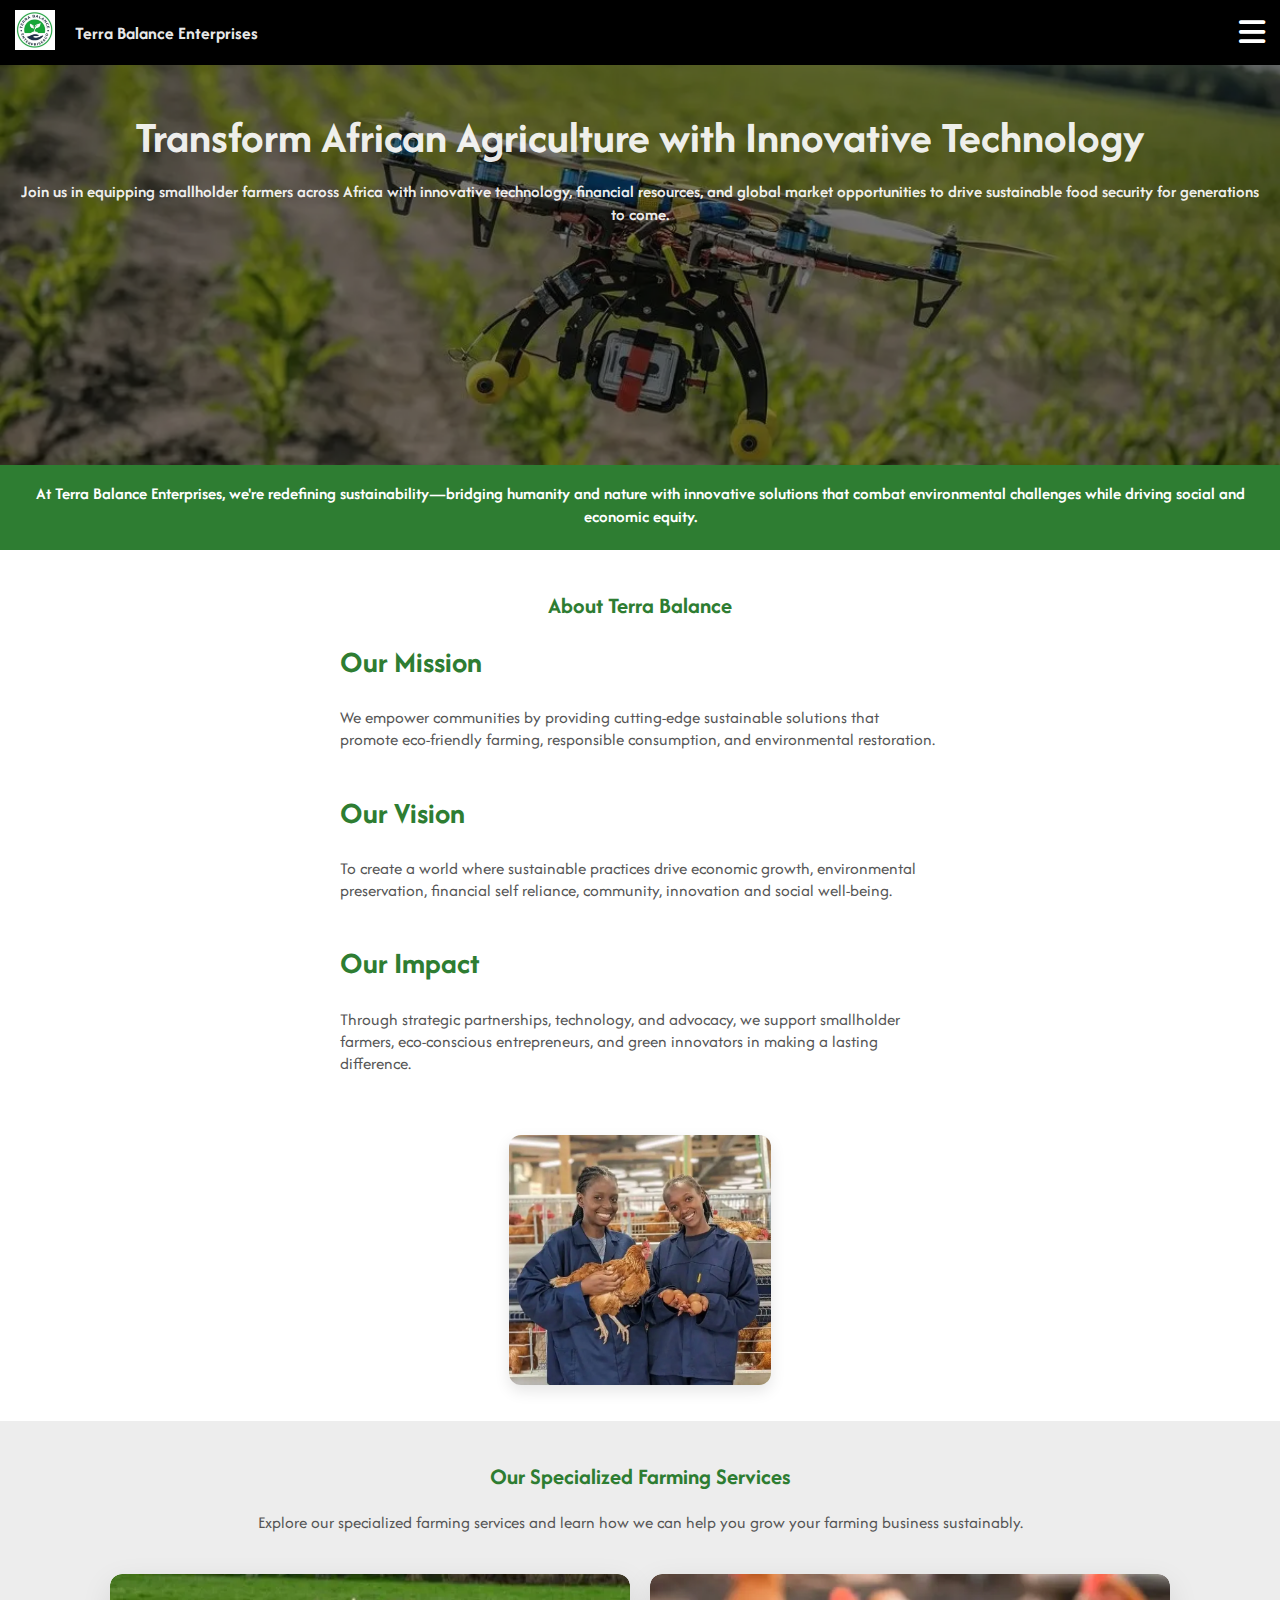
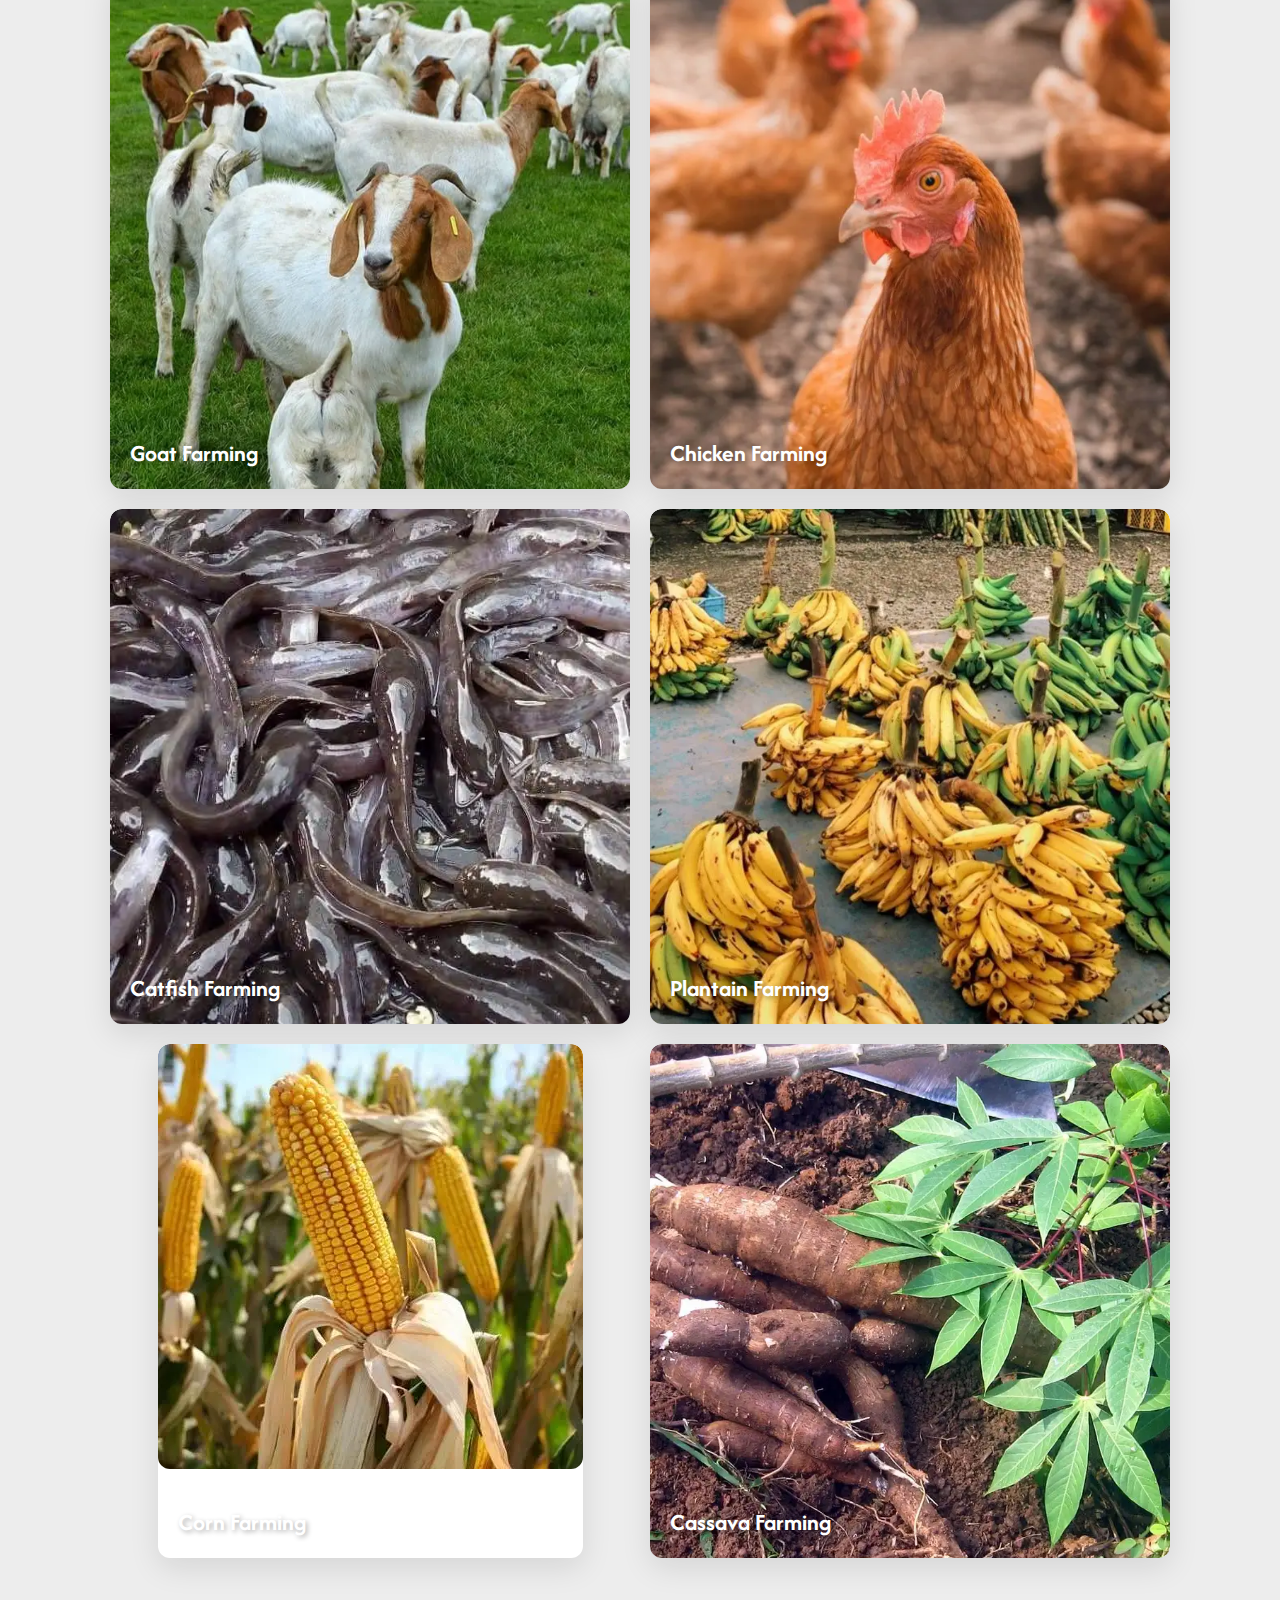
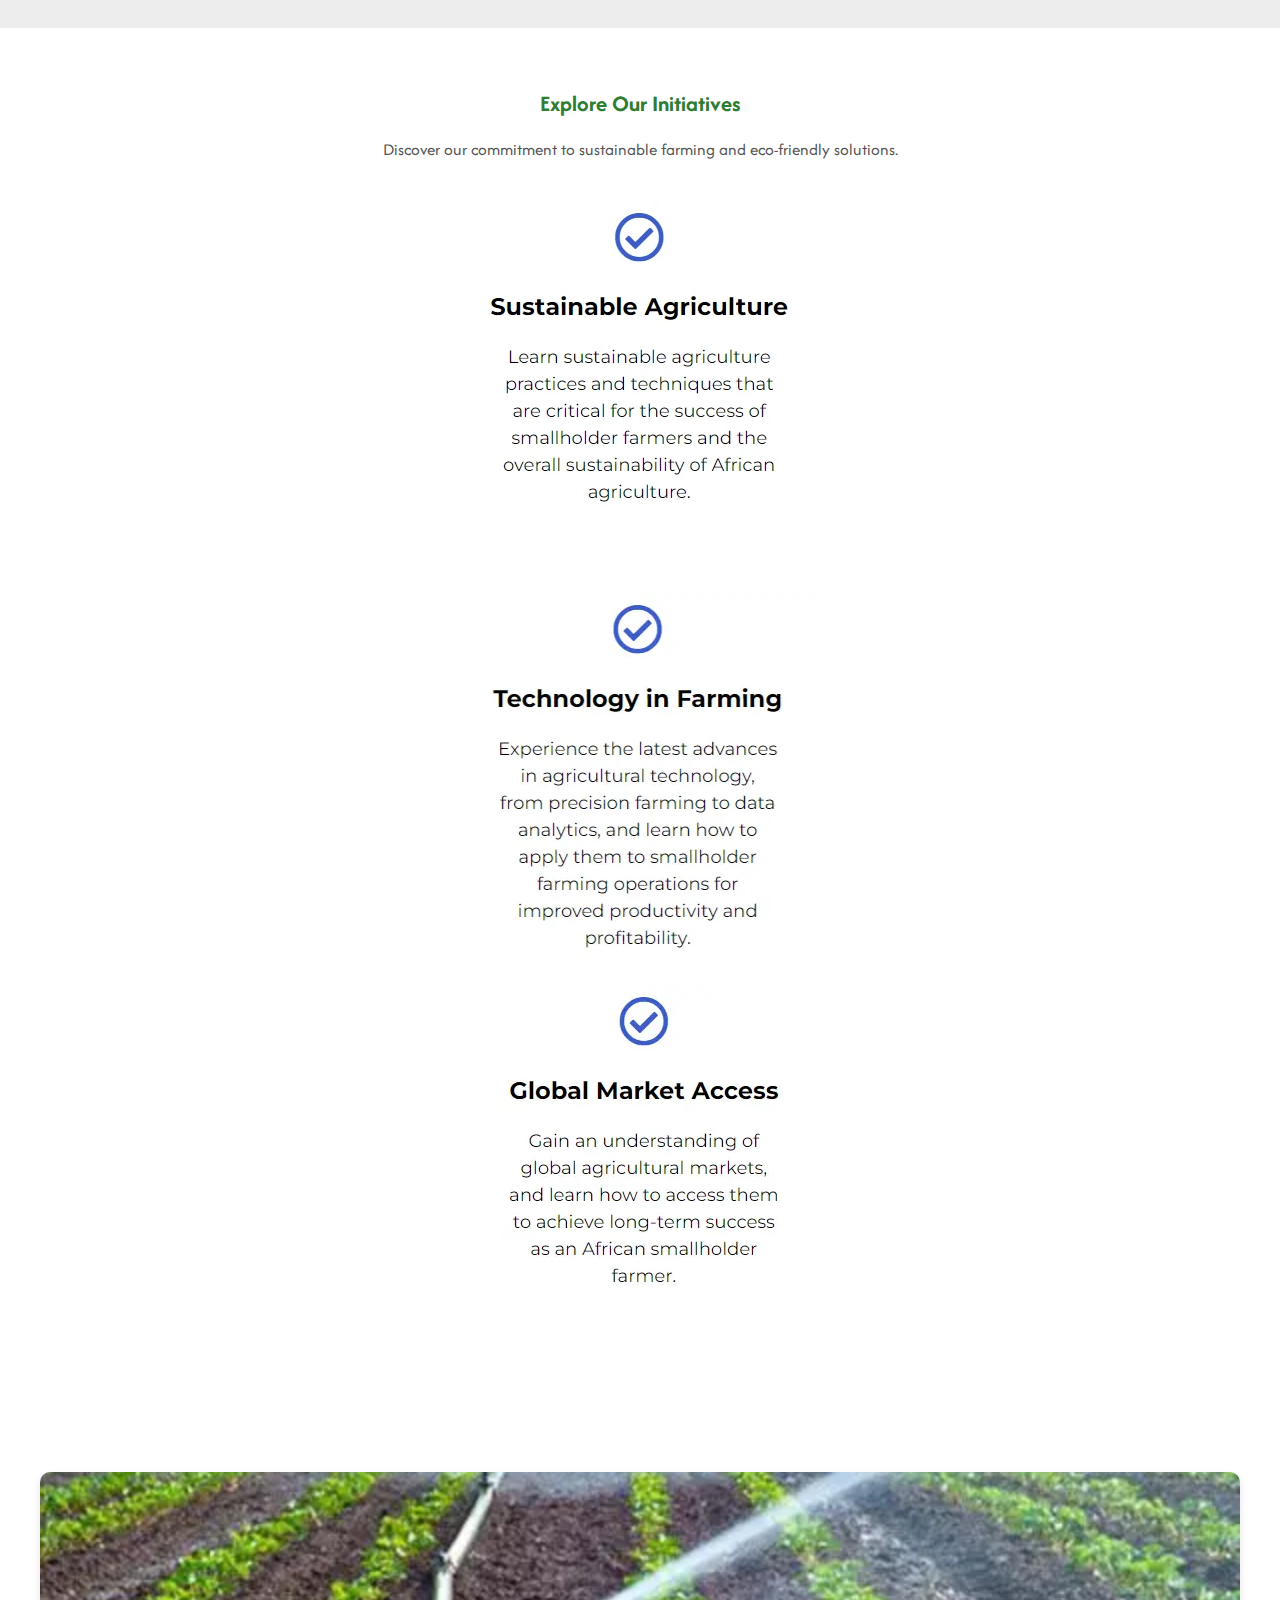
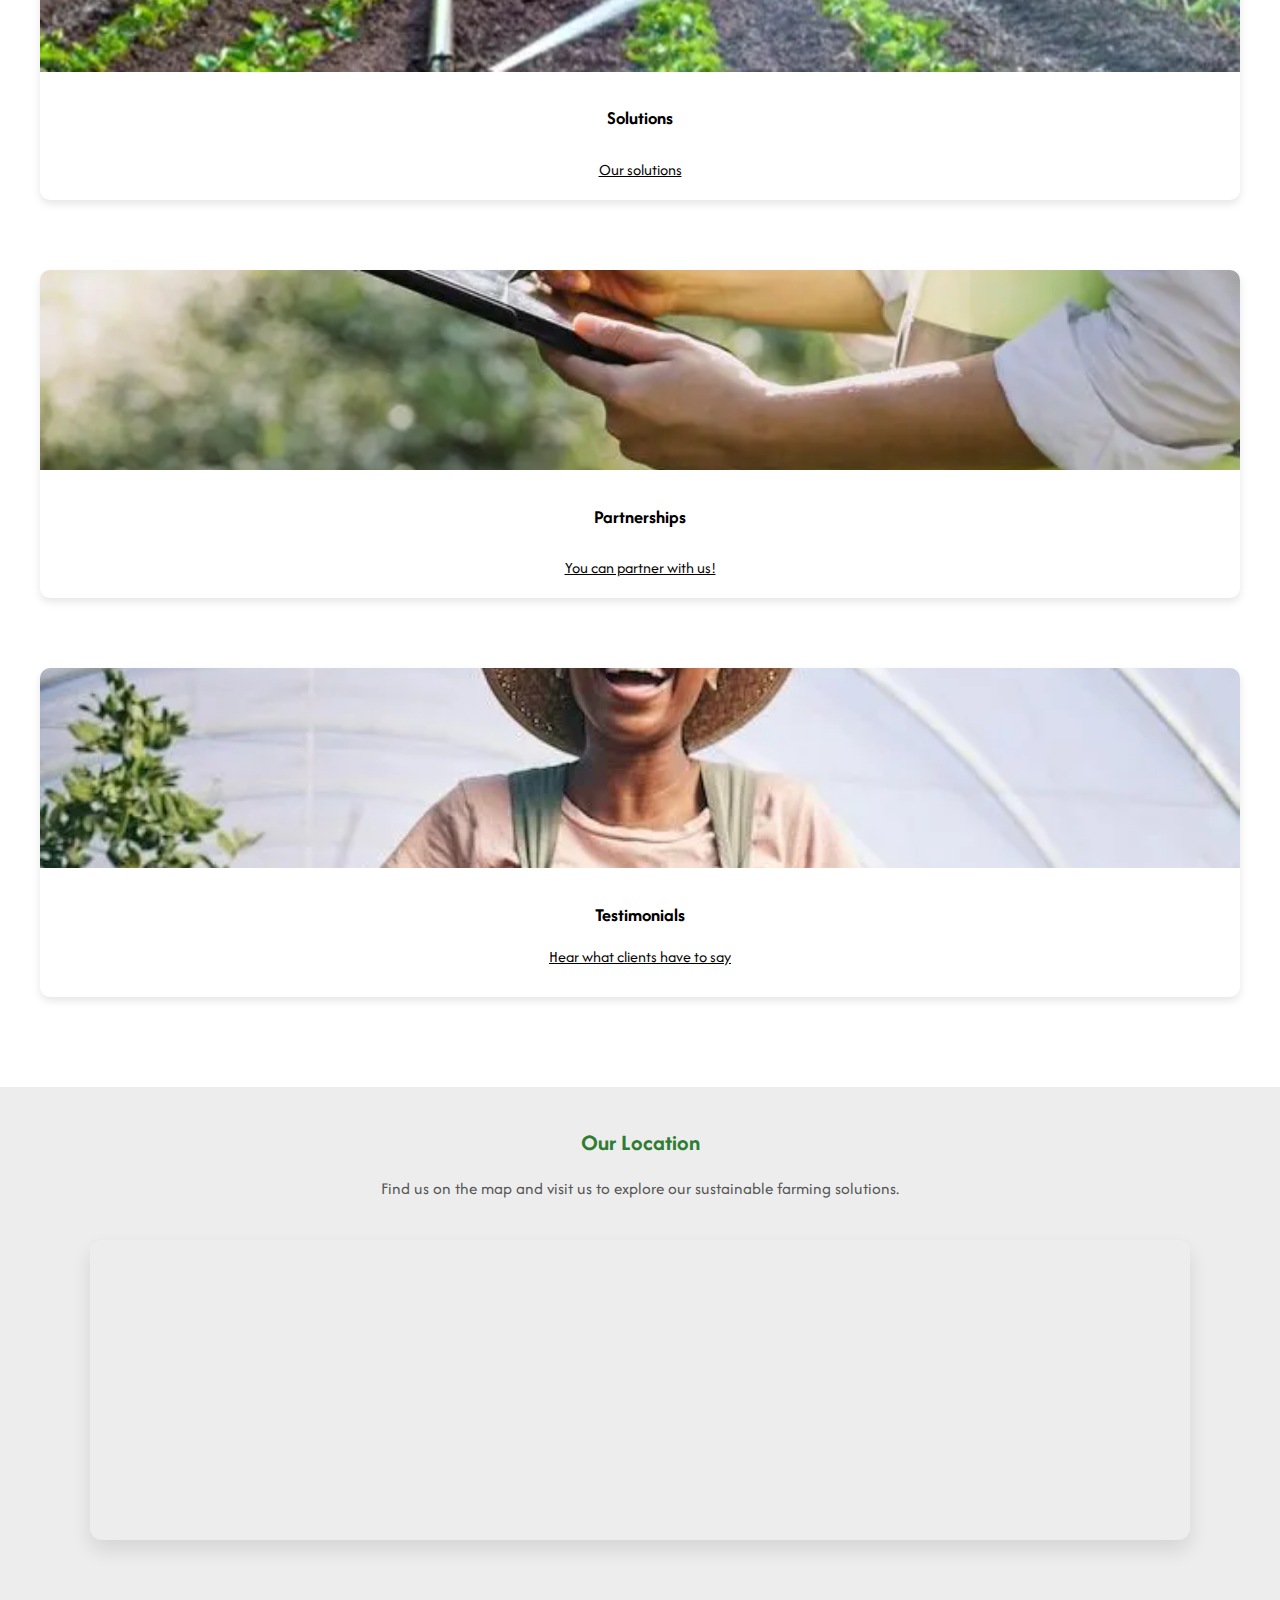
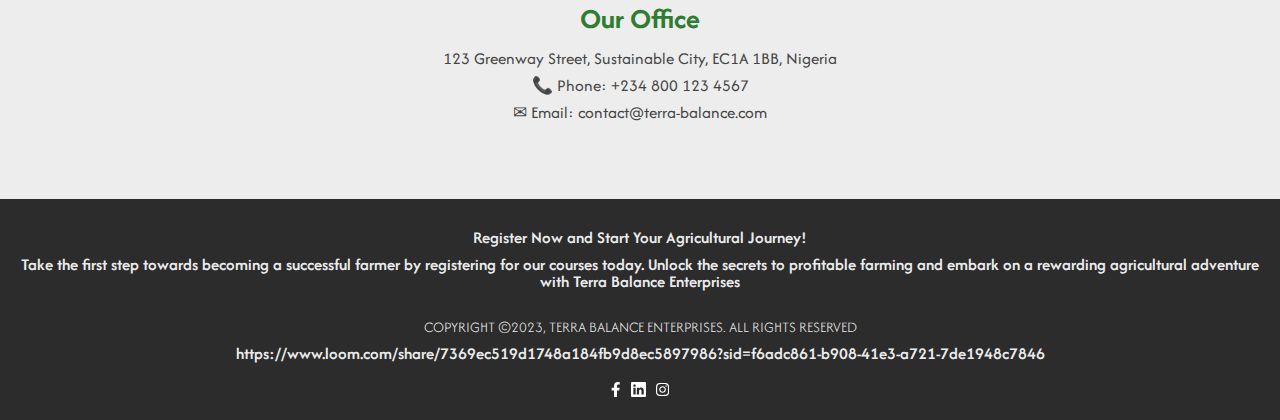
<file: final/index.html>
<!DOCTYPE html>
<html lang="en">
<head>
    <meta charset="UTF-8">
    <meta name="viewport" content="width=device-width, initial-scale=1.0">
    <title>HomePage | Terra Balance</title>
    <link rel="stylesheet" href="styles/homepage.css">
    <link href="https://cdnjs.cloudflare.com/ajax/libs/font-awesome/6.4.0/css/all.min.css" rel="stylesheet">
    <link href="https://fonts.googleapis.com/css2?family=Afacad+Flux:wght@100..1000&display=swap" rel="stylesheet">
</head>
<body>
    <header>
        <a id="logo_link" href="index.html">
            <picture>
                <source srcset="images/logo.webp" media="(min-width: 1000px)">
                <source srcset="images/logo.webp" media="(min-width: 640px)">
                <img id="logo" src="images/logo.webp" alt="terra-balance logo" width="500" height="250">
            </picture>
        </a>
        <div id="logo_name"><p>Terra Balance Enterprises</p></div>

        <div class="menu-toggle" id="mobile-menu">
            <i class="fas fa-bars"></i>
        </div>
        
        <nav id="nav">
            <div class="close-menu" id="close-menu">
                <i class="fas fa-times"></i>
            </div>
            <a href="index.html" class="nav-link">Home</a>
            <a href="services.html" class="nav-link">OurServices</a>
            <a href="product_page.html" class="nav-link">Products</a>
            <a href="storiesandprojects.html" class="nav-link">Stories&Projects</a>
            <a href="contactus.html" class="nav-link">ContactUs</a>
          
            <div class="auth-buttons" id="auth-buttons">
              <a href="login_form.html" class="btn login-btn">Login</a>
              <a href="login_form.html" class="btn signup-btn">Sign Up</a>
            </div>
          
            <div class="user-info" id="user-info" style="display: none;">
              <span id="user-name">Welcome, <span id="user-display-name">Guest</span>!</span>
              <a href="#" id="logout-btn" class="btn login-btn">Logout</a>
            </div>
          </nav>
          
    </header>
    
    
    <div class="box1">
        <picture>
            <source srcset="images/land.webp" media="(min-width: 1000px)">
            <source srcset="images/land.webp" media="(min-width: 640px)">
            <img class="cows" src="images/land.webp" alt="cows" width="500" height="250">
        </picture>

        <div class="title">
            <div id="title"> Transform African Agriculture with Innovative Technology</div>
            <p>Join us in equipping smallholder farmers across Africa with innovative technology, financial resources, and global market opportunities to drive sustainable food security for generations to come.</p>    
        </div>
    </div>

    <div class="product-block">
        <p>At Terra Balance Enterprises, we're redefining sustainability—bridging humanity and nature with innovative solutions that combat environmental challenges while driving social and economic equity.</p>
    </div>

    <main>
        <section class="about">
            <div class="container">
                <h1>About Terra Balance</h1>
                <div class="about-content">
                    <div class="text">
                        <h2>Our Mission</h2>
                        <p>We empower communities by providing cutting-edge sustainable solutions that promote eco-friendly farming, responsible consumption, and environmental restoration.</p>
    
                        <h2>Our Vision</h2>
                        <p>To create a world where sustainable practices drive economic growth, environmental preservation, financial self reliance, community, innovation and social well-being.</p>
    
                        <h2>Our Impact</h2>
                        <p>Through strategic partnerships, technology, and advocacy, we support smallholder farmers, eco-conscious entrepreneurs, and green innovators in making a lasting difference.</p>
                    </div>
                    <div class="image">
                        <picture>
                            <source srcset="images/ladies.webp" media="(min-width: 1000px)">
                            <source srcset="images/ladies.webp" media="(min-width: 640px)">
                            <img src="images/ladies.webp" alt="Sustainable farming at Terra Balance" width="500" height="250">
                        </picture>

                    </div>
                </div>
            </div>
        </section>

        <section class="section farming-services">
            <div class="container">
                <h1>Our Specialized Farming Services</h1>
                <p>Explore our specialized farming services and learn how we can help you grow your farming business sustainably.</p>
                
                <div class="services-grid">
                    <!-- Goat Farming -->
                    <a href="services.html" class="service-item">
                       <picture>
                            <source srcset="images/goat.webp" media="(min-width: 1000px)">
                            <source srcset="images/goat.webp" media="(min-width: 640px)">
                            <img src="images/goat.webp" alt="Goat Farming" width="500" height="250">
                        </picture>

                        <h3>Goat Farming</h3>
                    </a>
                    
                    <!-- Chicken Farming -->
                    <a href="services.html" class="service-item">
                        <picture>
                            <source srcset="images/chicken.webp" media="(min-width: 1000px)">
                            <source srcset="images/chicken.webp" media="(min-width: 640px)">
                            <img src="images/chicken.webp" alt="Chicken Farming" width="500" height="250">
                        </picture>

                        <h3>Chicken Farming</h3>
                    </a>
                    
                    <!-- Catfish Farming -->
                    <a href="services.html" class="service-item">
                        <picture>
                            <source srcset="images/fish.webp" media="(min-width: 1000px)">
                            <source srcset="images/fish.webp" media="(min-width: 640px)">
                            <img src="images/fish.webp" alt="Catfish Farming" width="500" height="250">
                        </picture>

                        <h3>Catfish Farming</h3>
                    </a>
                    
                    <!-- Plantain Farming -->
                    <a href="services.html" class="service-item">
                        <img src="images/plantain.webp" alt="Plantain Farming">
                        <h3>Plantain Farming</h3>
                    </a>
                    
                    <!-- Corn Farming -->
                    <a href="services.html" class="service-item">
                        <picture>
                            <source srcset="images/corn.webp" media="(min-width: 1000px)">
                            <source srcset="images/corn.webp" media="(min-width: 640px)">
                            <img src="images/corn.webp" alt="Corn Farming" width="500" height="250">
                        </picture>

                        <h3>Corn Farming</h3>
                    </a>
                    
                    <!-- Cassava Farming -->
                    <a href="services.html" class="service-item">
                        <picture>
                            <source srcset="images/cassava.webp" media="(min-width: 1000px)">
                            <source srcset="images/cassava.webp" media="(min-width: 640px)">
                            <img src="images/cassava.webp" alt="Cassava Farming" width="500" height="250">
                        </picture>

                        <h3>Cassava Farming</h3>
                    </a>
                </div>
            </div>
        </section>

        <section class="three-image-section">
            <div class="container">
                <h1>Explore Our Initiatives</h1>
                <p>Discover our commitment to sustainable farming and eco-friendly solutions.</p>
                
                <div class="image-grid">
                    <div class="image-item">
                        <picture>
                            <source srcset="images/global.webp" media="(min-width: 1000px)">
                            <source srcset="images/global.webp" media="(min-width: 640px)">
                            <img src="images/global.webp" alt="Sustainable Farming" width="500" height="250">
                        </picture>

                    </div>
                    <div class="image-item">
                        <picture>
                            <source srcset="images/sustainable.webp" media="(min-width: 1000px)">
                            <source srcset="images/sustainable.webp" media="(min-width: 640px)">
                            <img src="images/sustainable.webp" alt="Eco-Friendly Solutions" width="500" height="250">
                        </picture>

                    </div>
                    <div class="image-item">
                        <picture>
                            <source srcset="images/tech.webp" media="(min-width: 1000px)">
                            <source srcset="images/tech.webp" media="(min-width: 640px)">
                            <img src="images/tech.webp" alt="Community Impact" width="500" height="250">
                        </picture>
                    </div>
                </div>
            </div>
        </section>

        <section class="section">
            <div class="grid">
                <div class="grid-item">
                    <picture>
                            <source srcset="images/solutions.webp" media="(min-width: 1000px)">
                            <source srcset="images/solutions.webp" media="(min-width: 640px)">
                            <img src="images/solutions.webp" alt="solutions" width="500" height="250">
                        </picture>
                    <div class="info2">
                        <h3>Solutions</h3>
                    </div>
                    <a href="storiesandprojects.html" class="consult-button">Our solutions</a>
                </div>
                <div class="grid-item">
                    <picture>
                            <source srcset="images/site-assessment.webp" media="(min-width: 1000px)">
                            <source srcset="images/site-assessment.webp" media="(min-width: 640px)">
                            <img src="images/site-assessment.webp" alt="partnerships" width="500" height="250">
                        </picture>
                    <div class="info2">
                        <h3>Partnerships</h3>
                    </div>
                    <a href="contactus.html" class="consult-button">You can partner with us!</a>
                </div>
                <div class="grid-item">
                    <picture>
                            <source srcset="images/testimonial.webp" media="(min-width: 1000px)">
                            <source srcset="images/testimonial.webp" media="(min-width: 640px)">
                            <img src="images/testimonial.webp" alt="testimonials" width="500" height="250">
                        </picture>
                    <div class="info2">
                        <h3>Testimonials</h3>
                        <a href="storiesandprojects.html" class="consult-button">Hear what clients have to say</a>
                    </div>
                </div>
            </div>
        </section>

        <section class="section location-map">
            <div class="container">
                <h1>Our Location</h1>
                <p>Find us on the map and visit us to explore our sustainable farming solutions.</p>
    
                <div class="map-container">
                    <iframe 
                        src="https://www.google.com/maps/embed?pb=!1m18!1m12!1m3!1d31723.878392666506!2d5.6052903999999995!3d6.3311779999999995!2m3!1f0!2f0!3f0!3m2!1i1024!2i768!4f13.1!3m3!1m2!1s0x1040d22ec68feef5%3A0xf84277ac8b9b1b95!2sProtea%20Hotel%20Benin%20City%20Select%20Emotan!5e0!3m2!1sen!2sng!4v1738844019174!5m2!1sen!2sng" width="600" height="450" style="border:0;" allowfullscreen="" loading="lazy" referrerpolicy="no-referrer-when-downgrade">
                    </iframe>
                </div>

                <!-- Address Section -->
                <div class="address">
                    <h3>Our Office</h3>
                    <p>123 Greenway Street, Sustainable City, EC1A 1BB, Nigeria</p>
                    <p>📞 Phone: +234 800 123 4567</p>
                    <p>✉ Email: contact@terra-balance.com</p>
                </div>
            </div>
        </section>
    
    </main>

    <footer>
        <p>Register Now and Start Your Agricultural Journey!</p>
        <p>Take the first step towards becoming a successful farmer by registering for our courses today. Unlock the secrets to profitable farming and embark on a rewarding agricultural adventure with Terra Balance Enterprises</p>
        <p class="copy">COPYRIGHT ©2023, TERRA BALANCE ENTERPRISES.  ALL RIGHTS RESERVED</p>
        <p>https://www.loom.com/share/7369ec519d1748a184fb9d8ec5897986?sid=f6adc861-b908-41e3-a721-7de1948c7846</p>
        <div class="social">
            <a href="https://facebook.com" target="_blank">
                <svg class="fb" xmlns="http://www.w3.org/2000/svg" height="1.5em" viewBox="0 0 320 512" ><!--! Font Awesome Free 6.4.2 by @fontawesome - https://fontawesome.com License - https://fontawesome.com/license (Commercial License) Copyright 2023 Fonticons, Inc. --><style>svg{fill:#ffffff}</style><path d="M279.14 288l14.22-92.66h-88.91v-60.13c0-25.35 12.42-50.06 52.24-50.06h40.42V6.26S260.43 0 225.36 0c-73.22 0-121.08 44.38-121.08 124.72v70.62H22.89V288h81.39v224h100.17V288z"/></svg>
            </a>
            <a href="https://linkedin.com" target="_blank">
                <svg xmlns="http://www.w3.org/2000/svg" height="1.5em" fill="currentColor" class="bi bi-linkedin" viewBox="0 0 16 16">
                    <path d="M0 1.146C0 .513.526 0 1.175 0h13.65C15.474 0 16 .513 16 1.146v13.708c0 .633-.526 1.146-1.175 1.146H1.175C.526 16 0 15.487 0 14.854zm4.943 12.248V6.169H2.542v7.225zm-1.2-8.212c.837 0 1.358-.554 1.358-1.248-.015-.709-.52-1.248-1.342-1.248S2.4 3.226 2.4 3.934c0 .694.521 1.248 1.327 1.248zm4.908 8.212V9.359c0-.216.016-.432.08-.586.173-.431.568-.878 1.232-.878.869 0 1.216.662 1.216 1.634v3.865h2.401V9.25c0-2.22-1.184-3.252-2.764-3.252-1.274 0-1.845.7-2.165 1.193v.025h-.016l.016-.025V6.169h-2.4c.03.678 0 7.225 0 7.225z"/></svg>
            </a>
            <a href="https://instagram.com" target="_blank">
                <svg class="fb" xmlns="http://www.w3.org/2000/svg" height="1.5em" viewBox="0 0 448 512"><!--! Font Awesome Free 6.4.2 by @fontawesome - https://fontawesome.com License - https://fontawesome.com/license (Commercial License) Copyright 2023 Fonticons, Inc. --><style>svg{fill:#ffffff}</style><path d="M224.1 141c-63.6 0-114.9 51.3-114.9 114.9s51.3 114.9 114.9 114.9S339 319.5 339 255.9 287.7 141 224.1 141zm0 189.6c-41.1 0-74.7-33.5-74.7-74.7s33.5-74.7 74.7-74.7 74.7 33.5 74.7 74.7-33.6 74.7-74.7 74.7zm146.4-194.3c0 14.9-12 26.8-26.8 26.8-14.9 0-26.8-12-26.8-26.8s12-26.8 26.8-26.8 26.8 12 26.8 26.8zm76.1 27.2c-1.7-35.9-9.9-67.7-36.2-93.9-26.2-26.2-58-34.4-93.9-36.2-37-2.1-147.9-2.1-184.9 0-35.8 1.7-67.6 9.9-93.9 36.1s-34.4 58-36.2 93.9c-2.1 37-2.1 147.9 0 184.9 1.7 35.9 9.9 67.7 36.2 93.9s58 34.4 93.9 36.2c37 2.1 147.9 2.1 184.9 0 35.9-1.7 67.7-9.9 93.9-36.2 26.2-26.2 34.4-58 36.2-93.9 2.1-37 2.1-147.8 0-184.8zM398.8 388c-7.8 19.6-22.9 34.7-42.6 42.6-29.5 11.7-99.5 9-132.1 9s-102.7 2.6-132.1-9c-19.6-7.8-34.7-22.9-42.6-42.6-11.7-29.5-9-99.5-9-132.1s-2.6-102.7 9-132.1c7.8-19.6 22.9-34.7 42.6-42.6 29.5-11.7 99.5-9 132.1-9s102.7-2.6 132.1 9c19.6 7.8 34.7 22.9 42.6 42.6 11.7 29.5 9 99.5 9 132.1s2.7 102.7-9 132.1z"/></svg>
            </a>
        </div>
    </footer>   
    <script>
        const menuToggle = document.getElementById('mobile-menu');
        const nav = document.getElementById('nav');
        const closeMenu = document.getElementById('close-menu');
    
        menuToggle.addEventListener('click', () => {
            nav.classList.add('show-menu');
        });
    
        closeMenu.addEventListener('click', () => {
            nav.classList.remove('show-menu'); 
        });
    </script> 
    <script src="scripts/auth.js"></script>
    <script src="scripts/product.js"></script>
    <script src="scripts/filter.js"></script>
    <script src="scripts/cart.js"></script>
    <script src="scripts/sort.js"></script>
    <script src="scripts/search.js"></script>
    <script src="scripts/pagination.js"></script>
    <script src="scripts/lazyloading.js"></script>
    <script src="scripts/active.js"></script>
    <script src="scripts/login.js"></script>
</body>
</html>
</file>
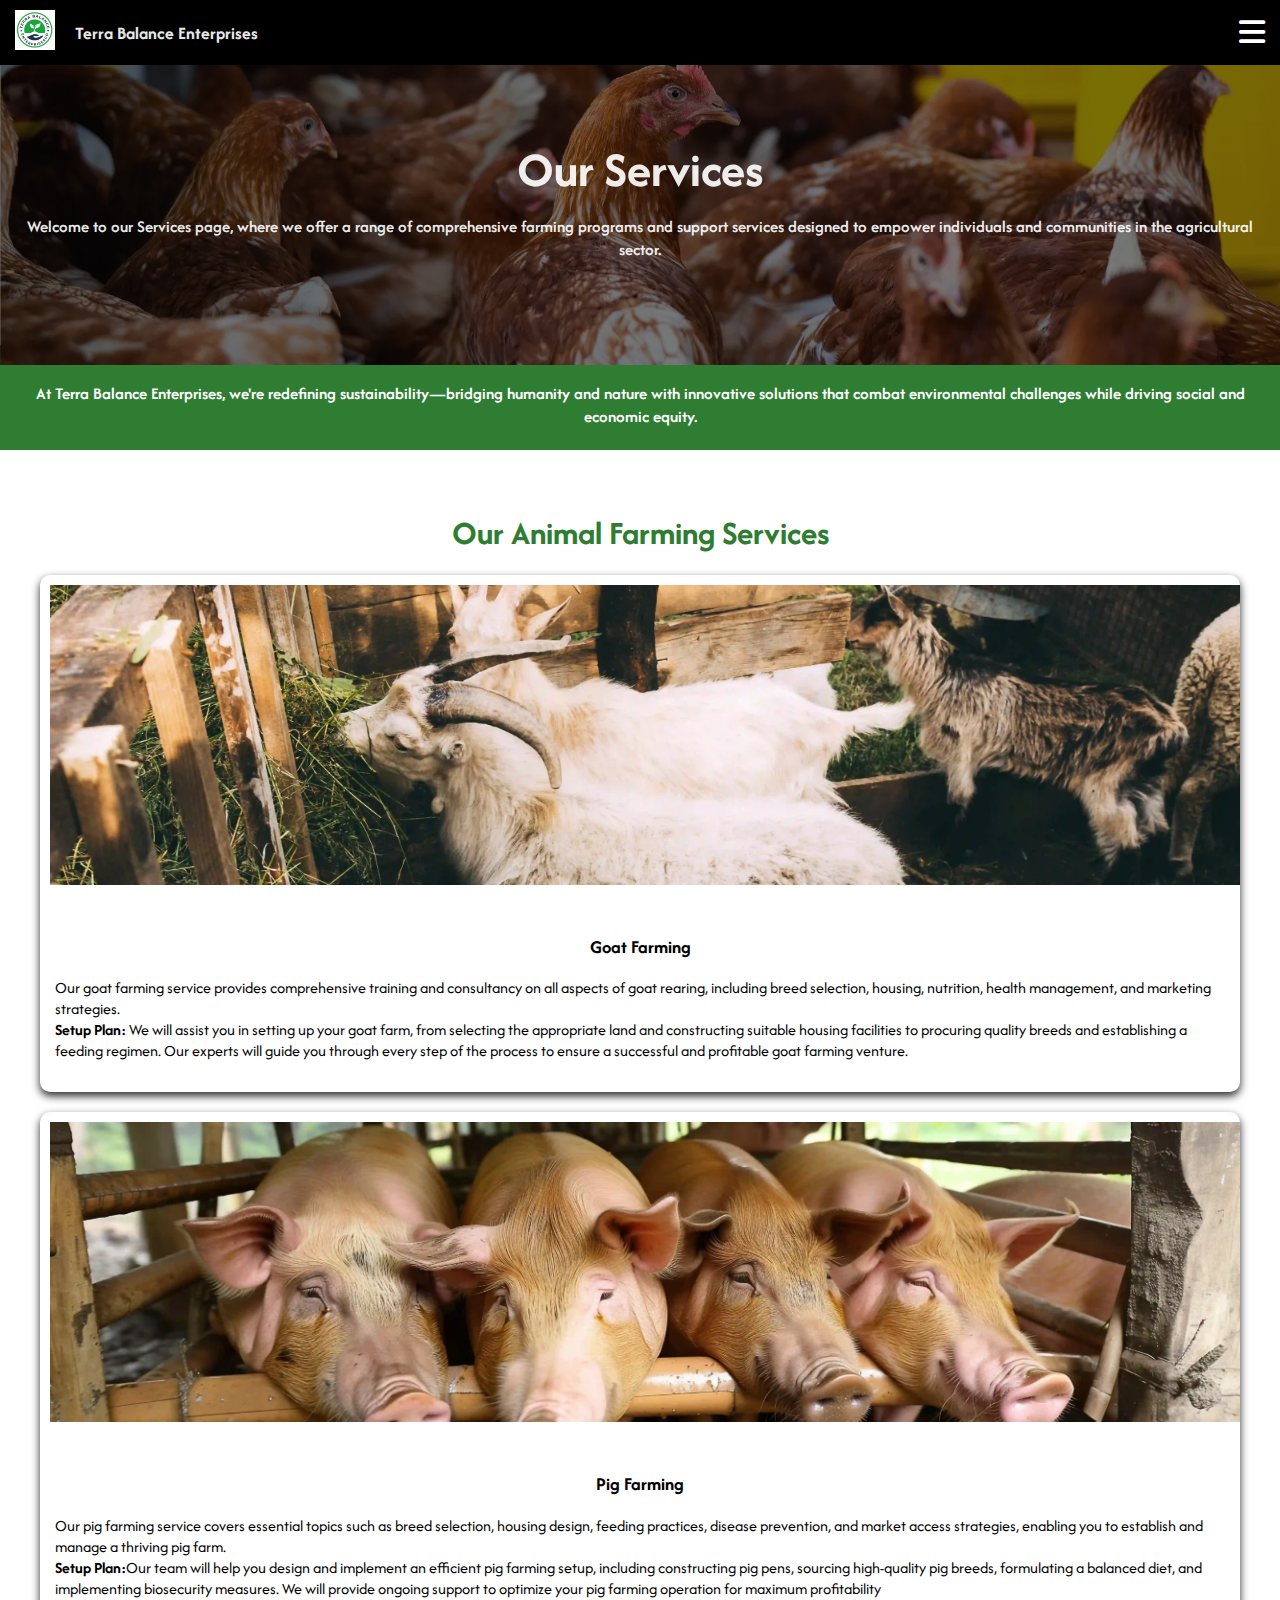
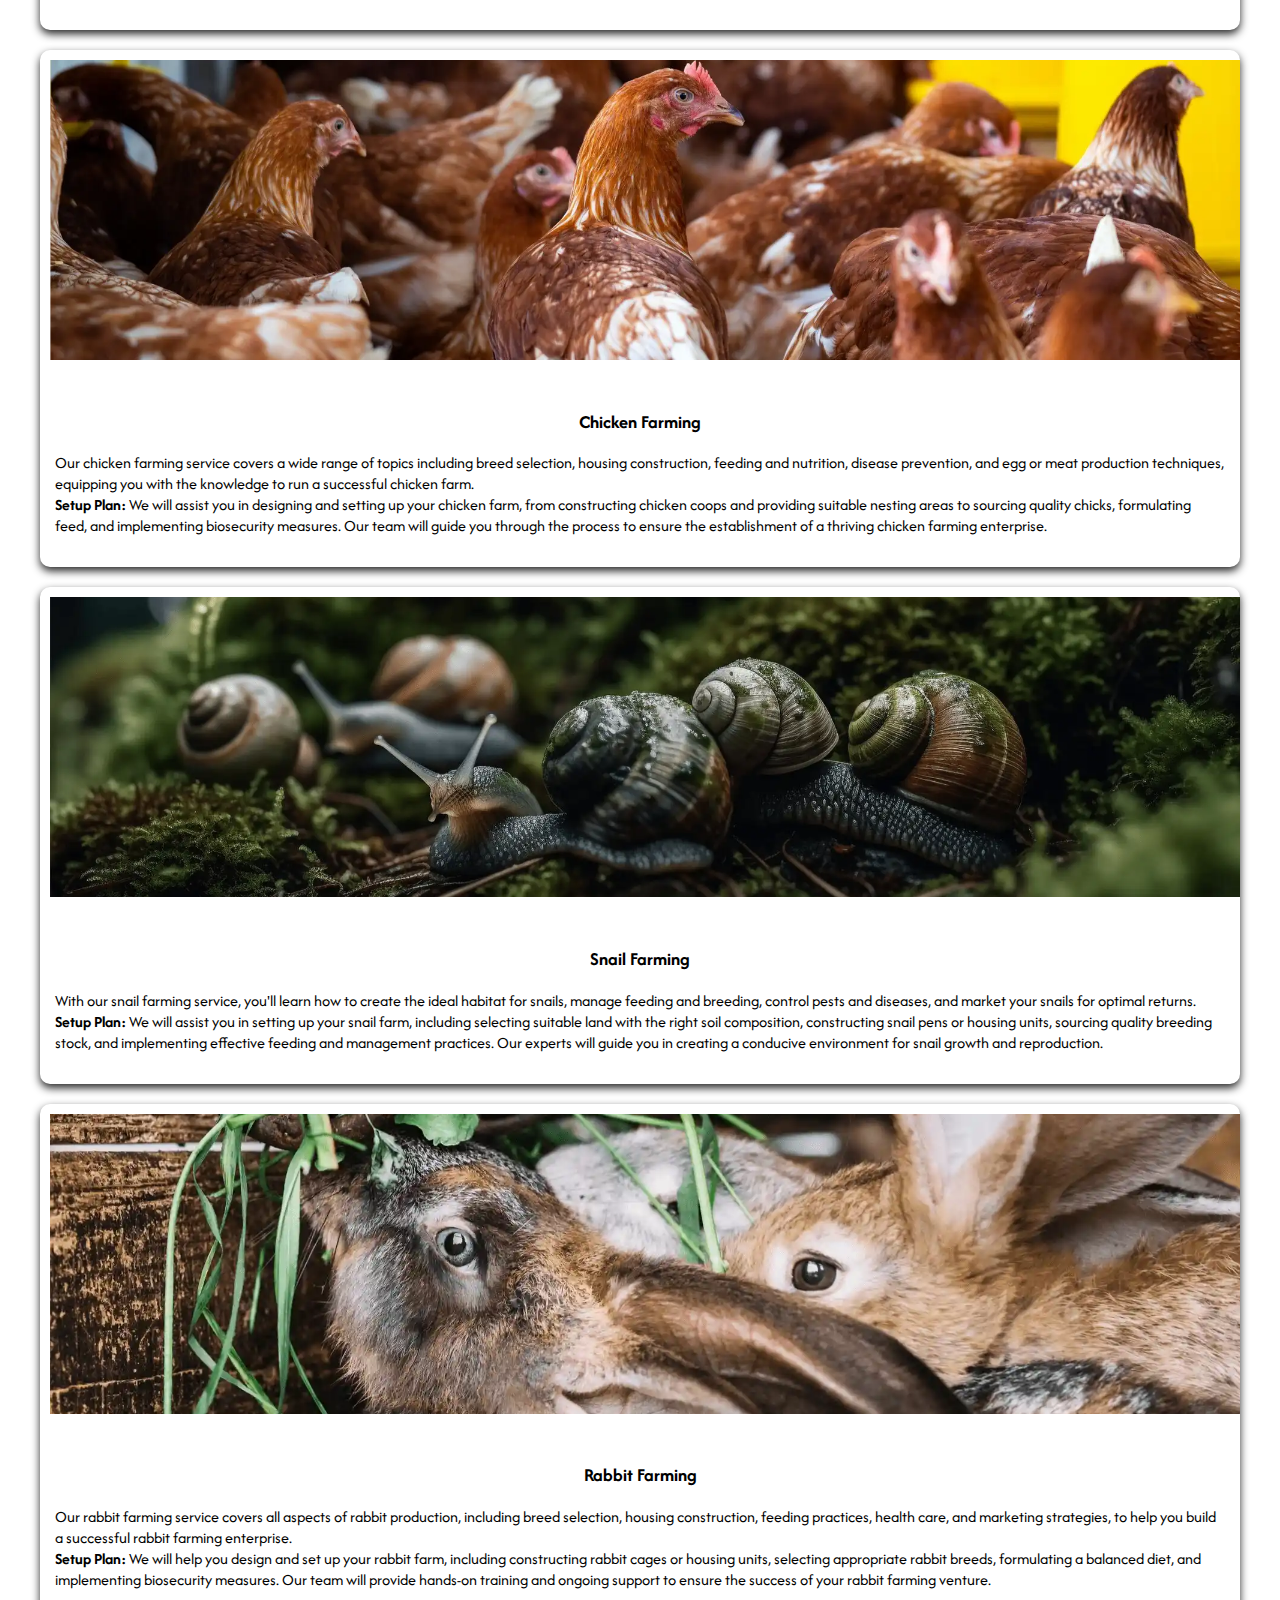
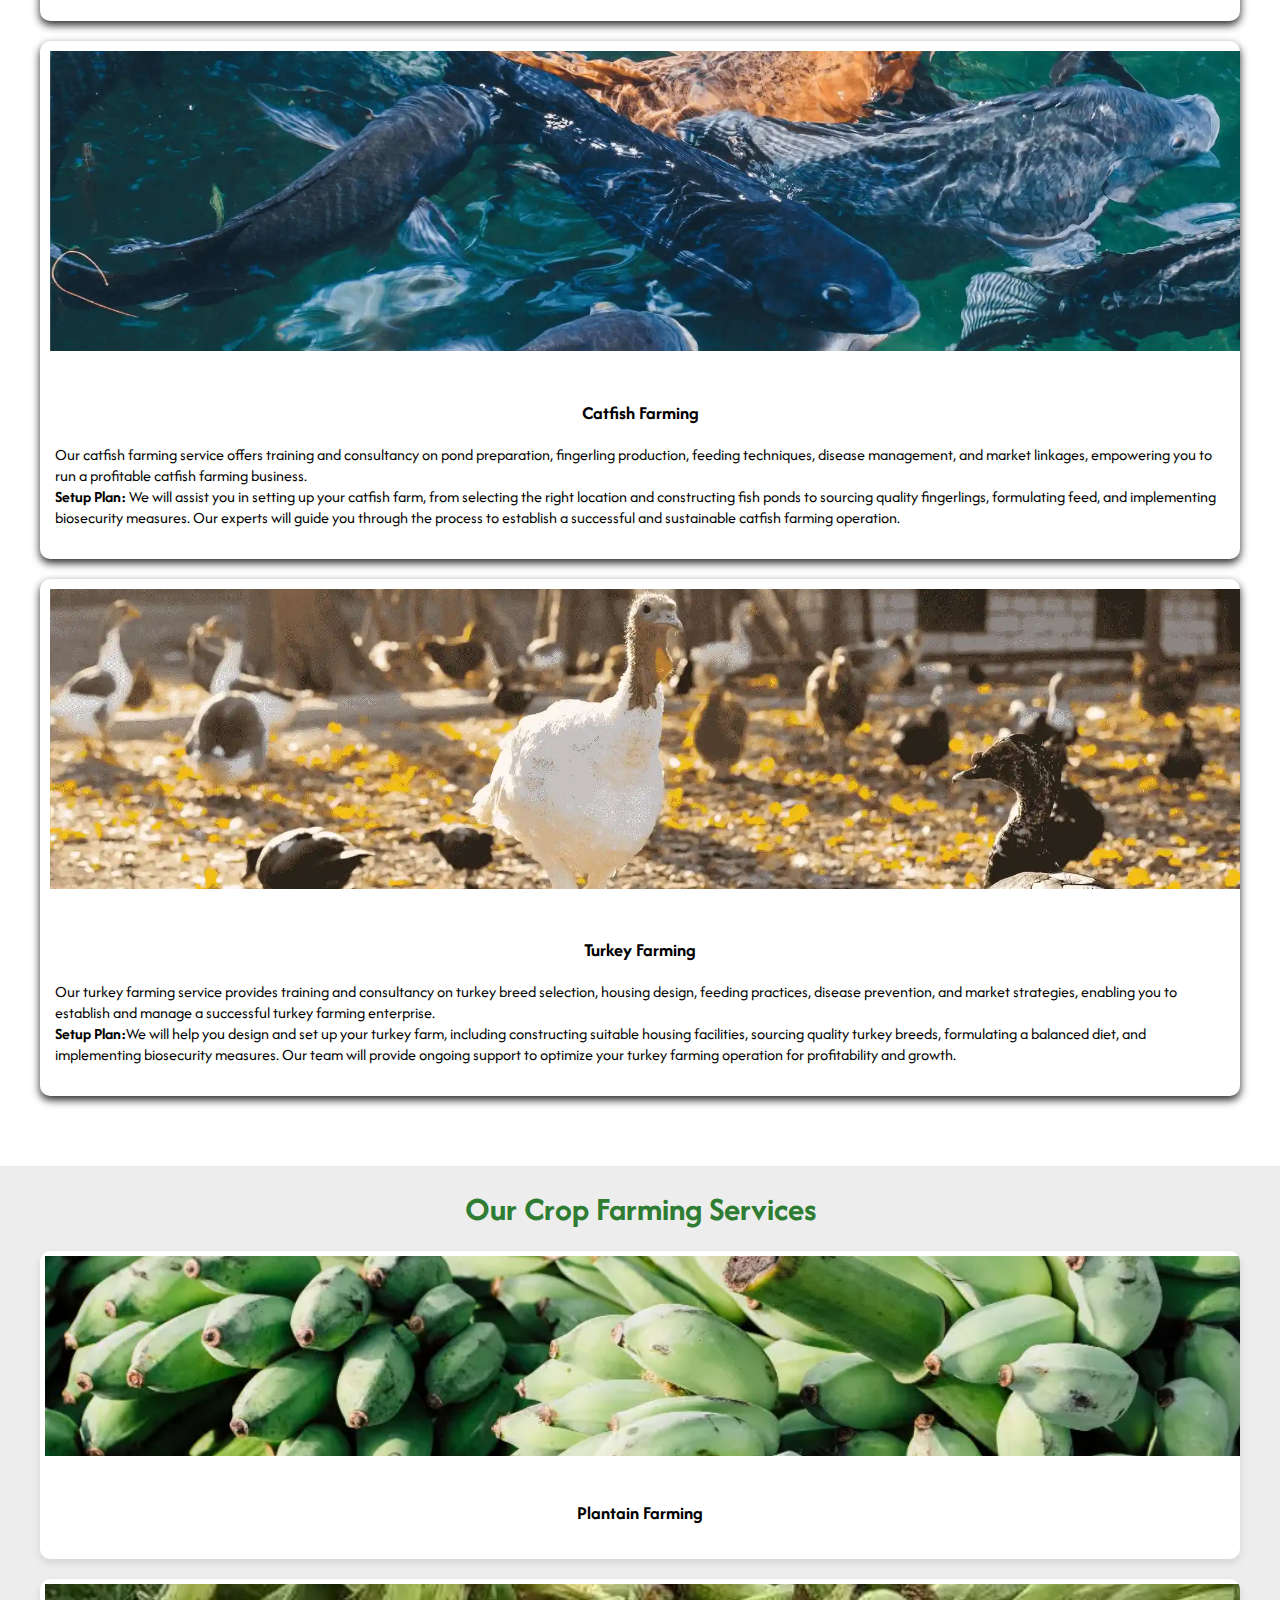
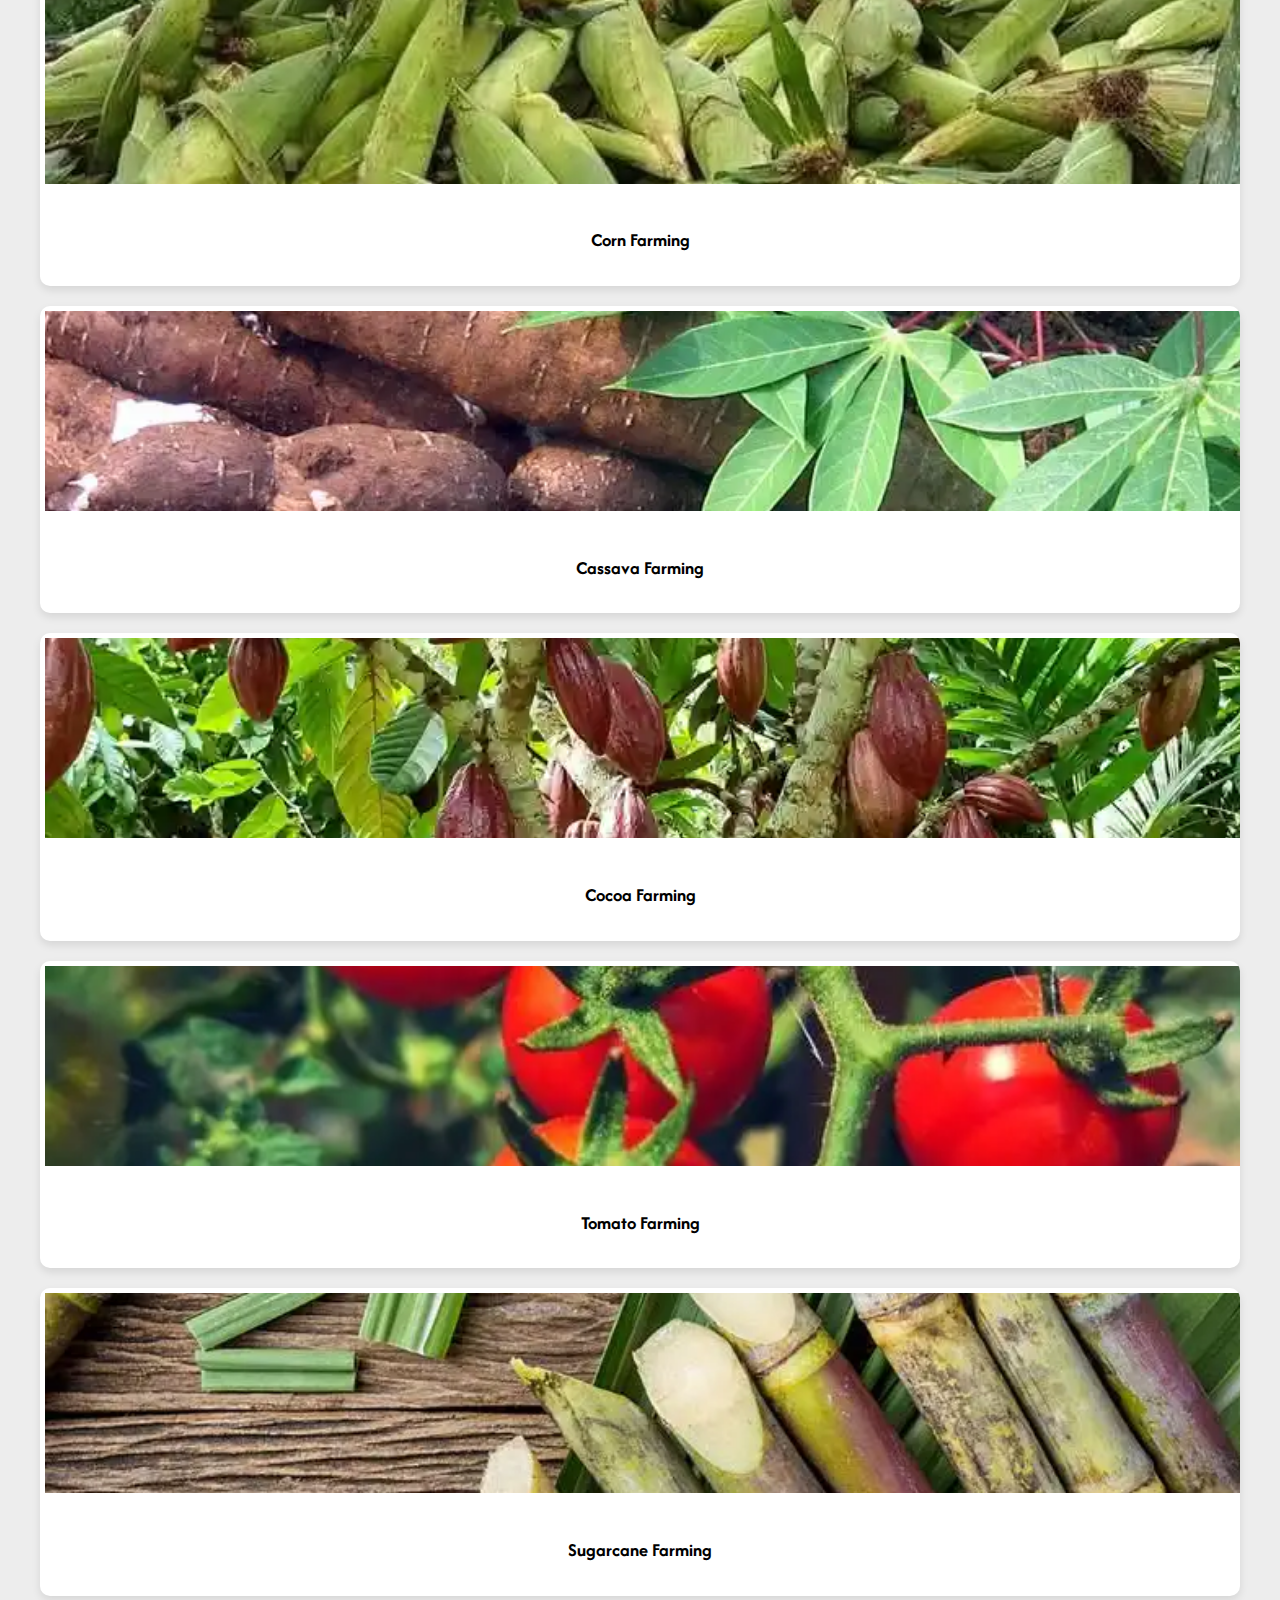
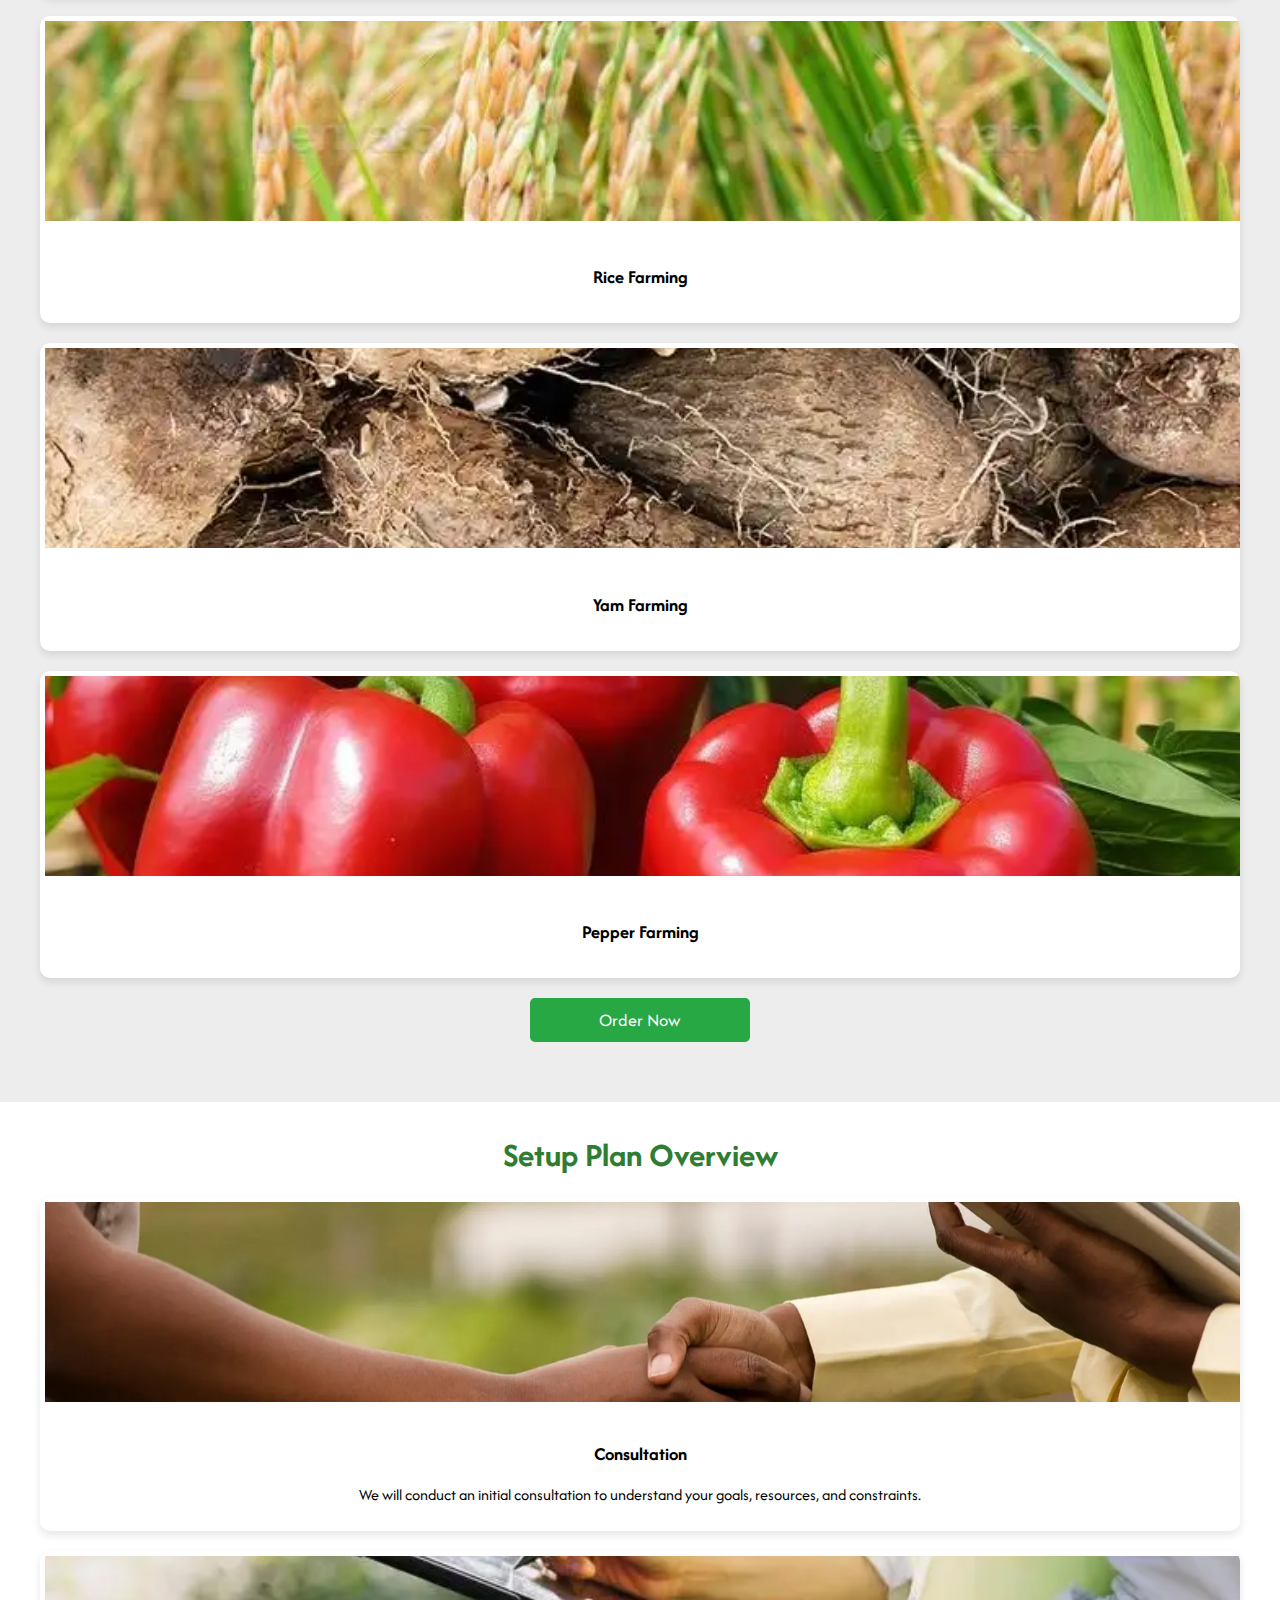
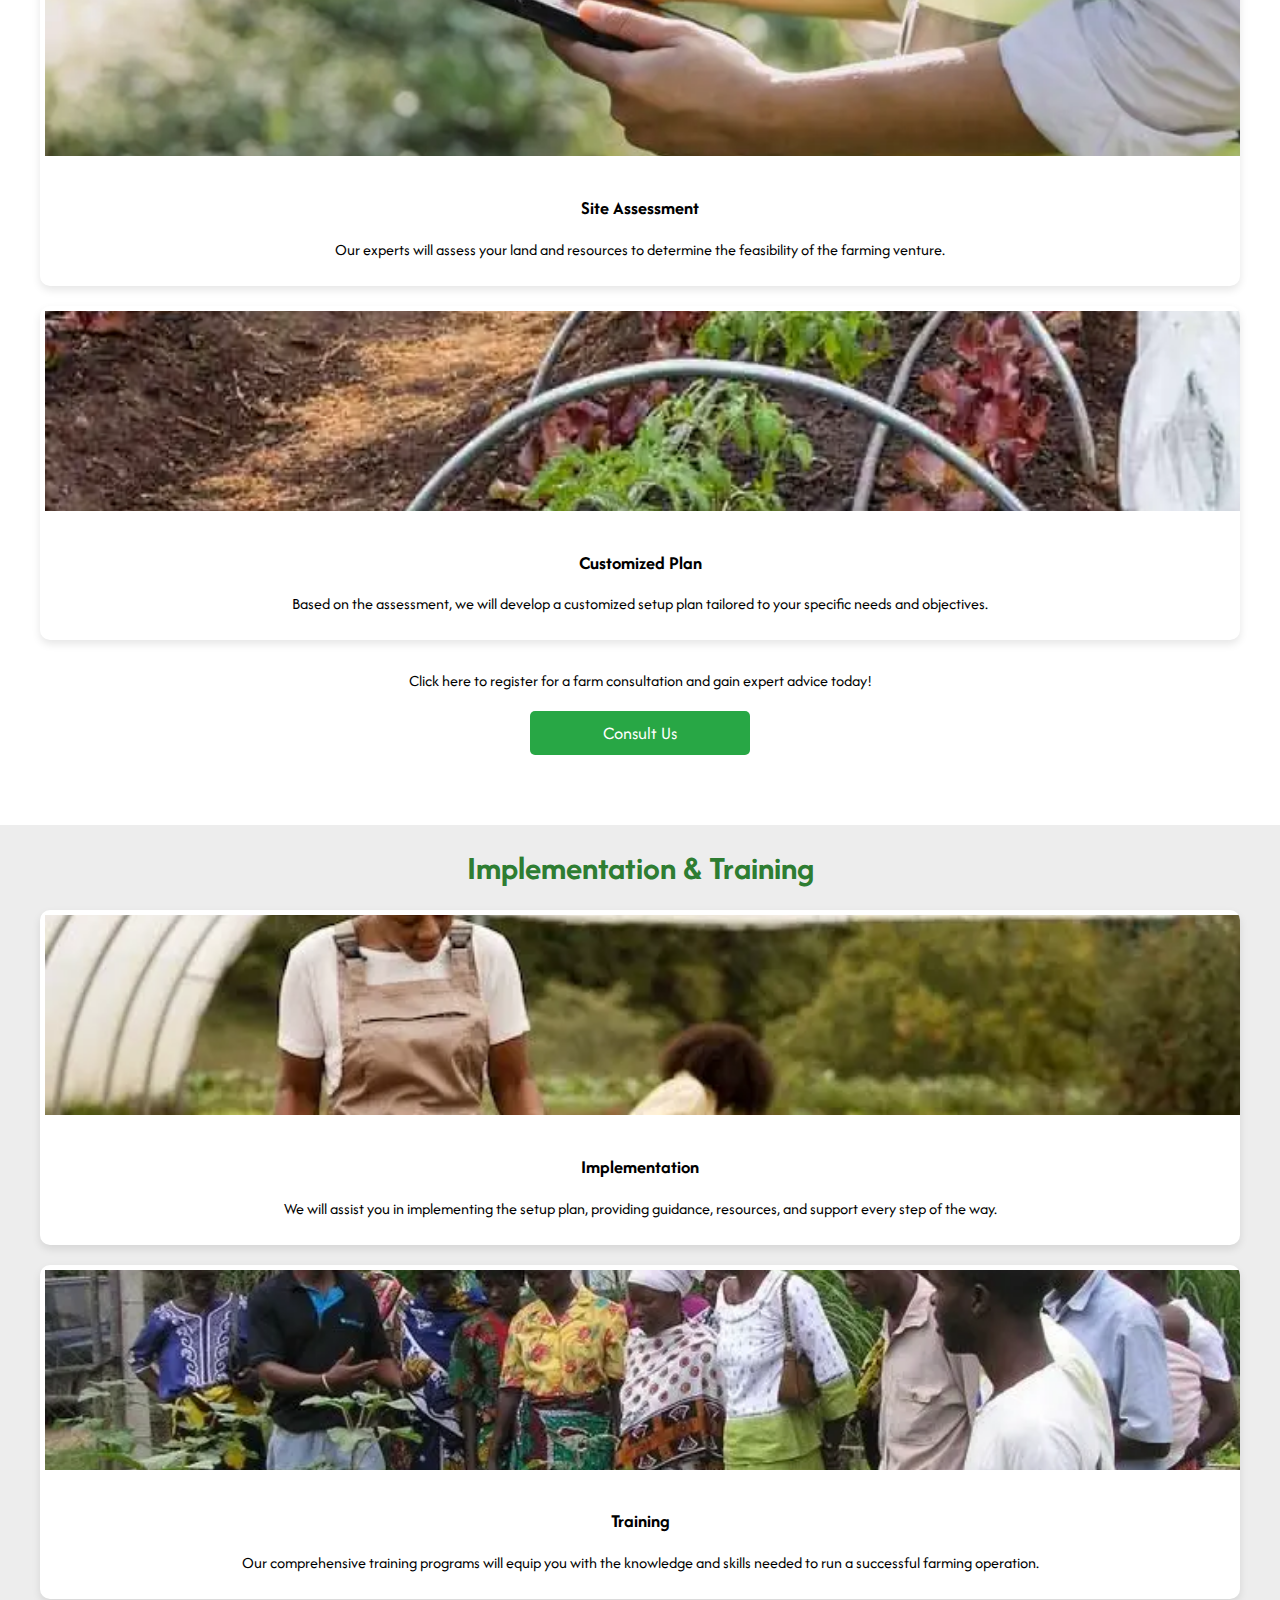
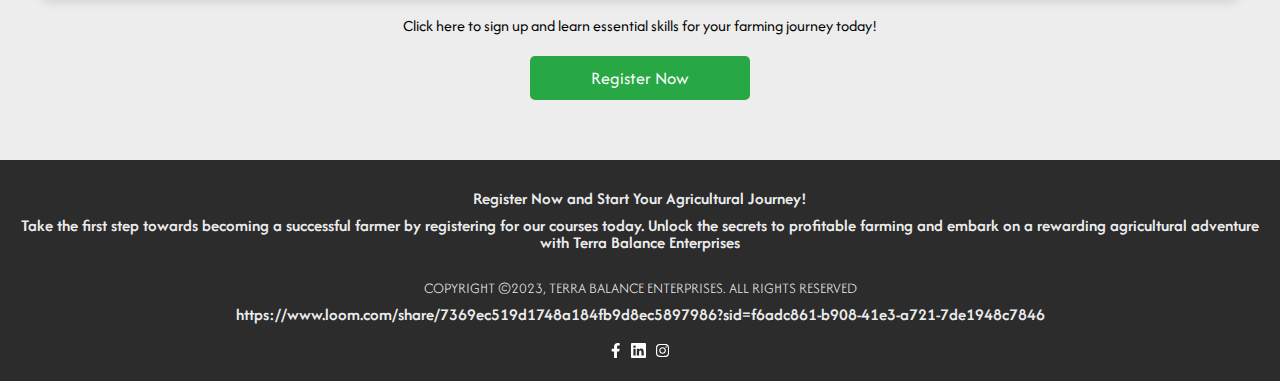
<file: final/services.html>
<!DOCTYPE html>
<html lang="en">
<head>
    <meta charset="UTF-8">
    <meta name="viewport" content="width=device-width, initial-scale=1.0">
    <title>Our Services | Terra Balance</title>
    <link rel="stylesheet" href="styles/services.css">
    <link href="https://cdnjs.cloudflare.com/ajax/libs/font-awesome/6.4.0/css/all.min.css" rel="stylesheet">
    <link href="https://fonts.googleapis.com/css2?family=Afacad+Flux:wght@100..1000&display=swap" rel="stylesheet">
</head>
<body>
    <header>
        <a id="logo_link" href="index.html">
            <picture>
                <source srcset="images/logo.webp" media="(min-width: 1000px)">
                <source srcset="images/logo.webp" media="(min-width: 640px)">
                <img id="logo" src="images/logo.webp" alt="terra-balance logo" width="500" height="250">
            </picture>
        </a>
        <div id="logo_name"><p>Terra Balance Enterprises</p></div>

        <div class="menu-toggle" id="mobile-menu">
            <i class="fas fa-bars"></i>
        </div>
        
        <nav id="nav">
            <div class="close-menu" id="close-menu">
                <i class="fas fa-times"></i>
            </div>
            <a href="index.html" class="nav-link">Home</a>
            <a href="services.html" class="nav-link">OurServices</a>
            <a href="product_page.html" class="nav-link">Products</a>
            <a href="storiesandprojects.html" class="nav-link">Stories&Projects</a>
            <a href="contactus.html" class="nav-link">ContactUs</a>
          
            <div class="auth-buttons" id="auth-buttons">
              <a href="login_form.html" class="btn login-btn">Login</a>
              <a href="login_form.html" class="btn signup-btn">Sign Up</a>
            </div>
          
            <div class="user-info" id="user-info" style="display: none;">
              <span id="user-name">Welcome, <span id="user-display-name">Guest</span>!</span>
              <a href="#" id="logout-btn" class="btn login-btn">Logout</a>
            </div>
          </nav>
          
    </header>
    
    
    <div class="box1">
        <picture>
            <source srcset="images/service.webp" media="(min-width: 1000px)">
            <source srcset="images/service.webp" media="(min-width: 640px)">
            <img class="cows" src="images/service.webp" alt="chickens" width="500" height="250">
        </picture>

        <div class="title">
            <div id="title">Our Services</div>
            <p>Welcome to our Services page, where we offer a range of comprehensive farming programs and support services designed to empower individuals and communities in the agricultural sector.</p>    
        </div>
    </div>

    <div class="product-block">
        <p>At Terra Balance Enterprises, we're redefining sustainability—bridging humanity and nature with innovative solutions that combat environmental challenges while driving social and economic equity.</p>
    </div>

    <main>
        <section class="animal-farming">
            <h2>Our Animal Farming Services</h2>
            <div class="farming-grid">
                <div class="farming-item">
                    <picture>
                        <source srcset="images/goatwide.webp" media="(min-width: 1000px)">
                        <source srcset="images/goatwide.webp" media="(min-width: 640px)">
                        <img src="images/goatwide.webp" alt="Goat Farming" width="500" height="250">
                    </picture>

                    <div class="info">
                        <h3>Goat Farming</h3>
                        <p>Our goat farming service provides comprehensive training and consultancy on all aspects of goat rearing, including breed selection, housing, nutrition, health management, and marketing strategies.
                        <br><b>Setup Plan:</b> We will assist you in setting up your goat farm, from selecting the appropriate land and constructing suitable housing facilities to procuring quality breeds and establishing a feeding regimen. Our experts will guide you through every step of the process to ensure a successful and profitable goat farming venture.</p>
                    </div>
                </div>
                <div class="farming-item">
                    <picture>
                        <source srcset="images/pigwide.webp" media="(min-width: 1000px)">
                        <source srcset="images/pigwide.webp" media="(min-width: 640px)">
                        <img src="images/pigwide.webp" alt="Pig Farming" width="500" height="250">
                    </picture>
                    <div class="info">
                        <h3>Pig Farming</h3>
                        <p>Our pig farming service covers essential topics such as breed selection, housing design, feeding practices, disease prevention, and market access strategies, enabling you to establish and manage a thriving pig farm.
                        <br><b>Setup Plan:</b>Our team will help you design and implement an efficient pig farming setup, including constructing pig pens, sourcing high-quality pig breeds, formulating a balanced diet, and implementing biosecurity measures. We will provide ongoing support to optimize your pig farming operation for maximum profitability</p>
                    </div>
                </div>
                <div class="farming-item">
                    <picture>
                        <source srcset="images/service.webp" media="(min-width: 1000px)">
                        <source srcset="images/service.webp" media="(min-width: 640px)">
                        <img src="images/service.webp" alt="Chicken Farming" width="500" height="250">
                    </picture>
                    <div class="info">
                        <h3>Chicken Farming</h3>
                        <p>Our chicken farming service covers a wide range of topics including breed selection, housing construction, feeding and nutrition, disease prevention, and egg or meat production techniques, equipping you with the knowledge to run a successful chicken farm.
                        <br><b>Setup Plan:</b> We will assist you in designing and setting up your chicken farm, from constructing chicken coops and providing suitable nesting areas to sourcing quality chicks, formulating feed, and implementing biosecurity measures. Our team will guide you through the process to ensure the establishment of a thriving chicken farming enterprise.</p>
                    </div>
                </div>
                <div class="farming-item">
                    <picture>
                        <source srcset="images/snail.webp" media="(min-width: 1000px)">
                        <source srcset="images/snail.webp" media="(min-width: 640px)">
                        <img src="images/snail.webp" alt="Snail Farming" width="500" height="250">
                    </picture>

                    <div class="info">
                        <h3>Snail Farming</h3>
                        <p>With our snail farming service, you'll learn how to create the ideal habitat for snails, manage feeding and breeding, control pests and diseases, and market your snails for optimal returns.
                        <br><b>Setup Plan:</b> We will assist you in setting up your snail farm, including selecting suitable land with the right soil composition, constructing snail pens or housing units, sourcing quality breeding stock, and implementing effective feeding and management practices. Our experts will guide you in creating a conducive environment for snail growth and reproduction.</p>
                    </div>
                </div>
                <div class="farming-item">
                    <picture>
                        <source srcset="images/rabbits.webp" media="(min-width: 1000px)">
                        <source srcset="images/rabbits.webp" media="(min-width: 640px)">
                        <img src="images/rabbits.webp" alt="Rabbit Farming" width="500" height="250">
                    </picture>

                    <div class="info">
                        <h3>Rabbit Farming</h3>
                        <p>Our rabbit farming service covers all aspects of rabbit production, including breed selection, housing construction, feeding practices, health care, and marketing strategies, to help you build a successful rabbit farming enterprise.
                        <br><b>Setup Plan:</b> We will help you design and set up your rabbit farm, including constructing rabbit cages or housing units, selecting appropriate rabbit breeds, formulating a balanced diet, and implementing biosecurity measures. Our team will provide hands-on training and ongoing support to ensure the success of your rabbit farming venture.</p>
                    </div>
                </div>
                <div class="farming-item">
                    <picture>
                        <source srcset="images/catfish.webp" media="(min-width: 1000px)">
                        <source srcset="images/catfish.webp" media="(min-width: 640px)">
                        <img src="images/catfish.webp" alt="Catfish Farming" width="500" height="250">
                    </picture>

                    <div class="info">
                        <h3>Catfish Farming</h3>
                        <p>Our catfish farming service offers training and consultancy on pond preparation, fingerling production, feeding techniques, disease management, and market linkages, empowering you to run a profitable catfish farming business.
                        <br><b>Setup Plan:</b> We will assist you in setting up your catfish farm, from selecting the right location and constructing fish ponds to sourcing quality fingerlings, formulating feed, and implementing biosecurity measures. Our experts will guide you through the process to establish a successful and sustainable catfish farming operation.</p>
                    </div>
                </div>
                <div class="farming-item">
                    <picture>
                        <source srcset="images/turkey.webp" media="(min-width: 1000px)">
                        <source srcset="images/turkey.webp" media="(min-width: 640px)">
                        <img src="images/turkey.webp" alt="Turkey Farming" width="500" height="250">
                    </picture>

                    <div class="info">
                        <h3>Turkey Farming</h3>
                        <p>Our turkey farming service provides training and consultancy on turkey breed selection, housing design, feeding practices, disease prevention, and market strategies, enabling you to establish and manage a successful turkey farming enterprise.
                        <br><b>Setup Plan:</b>We will help you design and set up your turkey farm, including constructing suitable housing facilities, sourcing quality turkey breeds, formulating a balanced diet, and implementing biosecurity measures. Our team will provide ongoing support to optimize your turkey farming operation for profitability and growth.</p>
                    </div>
                </div>
            </div>
        </section>

        <section class="section crop-farming">
            <h2>Our Crop Farming Services</h2>
            <div class="grid">
                <div class="grid-item">
                    <picture>
                        <source srcset="images/plantains.webp" media="(min-width: 1000px)">
                        <source srcset="images/plantains.webp" media="(min-width: 640px)">
                        <img src="images/plantains.webp" alt="Plantain Farming" width="500" height="250">
                    </picture>

                    <div class="info">
                        <h3>Plantain Farming</h3>
                    </div>
                </div>
                <div class="grid-item">
                    <picture>
                        <source srcset="images/corns.webp" media="(min-width: 1000px)">
                        <source srcset="images/corns.webp" media="(min-width: 640px)">
                        <img src="images/corns.webp" alt="Corn Farming" width="500" height="250">
                    </picture>

                    <div class="info">
                        <h3>Corn Farming</h3>
                    </div>
                </div>
                <div class="grid-item">
                    <picture>
                        <source srcset="images/cassava.webp" media="(min-width: 1000px)">
                        <source srcset="images/cassava.webp" media="(min-width: 640px)">
                        <img src="images/cassava.webp" alt="Cassava Farming" width="500" height="250">
                    </picture>

                    <div class="info">
                        <h3>Cassava Farming</h3>
                    </div>
                </div>
                <div class="grid-item">
                    <picture>
                        <source srcset="images/cocoa.webp" media="(min-width: 1000px)">
                        <source srcset="images/cocoa.webp" media="(min-width: 640px)">
                        <img src="images/cocoa.webp" alt="Maize Farming" width="500" height="250">
                    </picture>

                    <div class="info">
                        <h3>Cocoa Farming</h3>
                    </div>
                </div>
                <div class="grid-item">
                    <picture>
                        <source srcset="images/tomato.webp" media="(min-width: 1000px)">
                        <source srcset="images/tomato.webp" media="(min-width: 640px)">
                        <img src="images/tomato.webp" alt="Tomato Farming" width="500" height="250">
                    </picture>

                    <div class="info">
                        <h3>Tomato Farming</h3>
                    </div>
                </div>
                <div class="grid-item">
                    <picture>
                        <source srcset="images/sugarcane.webp" media="(min-width: 1000px)">
                        <source srcset="images/sugarcane.webp" media="(min-width: 640px)">
                        <img src="images/sugarcane.webp" alt="Sugarcane Farming" width="500" height="250">
                    </picture>

                    <div class="info">
                        <h3>Sugarcane Farming</h3>
                    </div>
                </div>
                <div class="grid-item">
                    <picture>
                        <source srcset="images/rice.webp" media="(min-width: 1000px)">
                        <source srcset="images/rice.webp" media="(min-width: 640px)">
                        <img src="images/rice.webp" alt="Rice Farming" width="500" height="250">
                    </picture>

                    <div class="info">
                        <h3>Rice Farming</h3>
                    </div>
                </div>
                <div class="grid-item">
                    <picture>
                        <source srcset="images/yam.webp" media="(min-width: 1000px)">
                        <source srcset="images/yam.webp" media="(min-width: 640px)">
                        <img src="images/yam.webp" alt="Yam Farming" width="500" height="250">
                    </picture>

                    <div class="info">
                        <h3>Yam Farming</h3>
                    </div>
                </div>
                <div class="grid-item">
                    <picture>
                        <source srcset="images/pepper.webp" media="(min-width: 1000px)">
                        <source srcset="images/pepper.webp" media="(min-width: 640px)">
                        <img src="images/pepper.webp" alt="Pepper Farming" width="500" height="250">
                    </picture>

                    <div class="info">
                        <h3>Pepper Farming</h3>
                    </div>
                </div>
            </div>
            <a href="https://forms.gle/YX4cdW1dEVCtFRJP6" class="order-button">Order Now</a>
        </section>

        <section class="section">
            <h2>Setup Plan Overview</h2>
            <div class="grid">
                <div class="grid-item">
                    <picture>
                        <source srcset="images/handshake.webp" media="(min-width: 1000px)">
                        <source srcset="images/handshake.webp" media="(min-width: 640px)">
                        <img src="images/handshake.webp" alt="Consultation" width="500" height="250">
                    </picture>

                    <div class="info2">
                        <h3>Consultation</h3>
                        <p>We will conduct an initial consultation to understand your goals, resources, and constraints.</p>
                    </div>
                </div>
                <div class="grid-item">
                    <picture>
                        <source srcset="images/site-assessment.webp" media="(min-width: 1000px)">
                        <source srcset="images/site-assessment.webp" media="(min-width: 640px)">
                        <img src="images/site-assessment.webp" alt="Site Assessment" width="500" height="250">
                    </picture>

                    <div class="info2">
                        <h3>Site Assessment</h3>
                        <p>Our experts will assess your land and resources to determine the feasibility of the farming venture.</p>
                    </div>
                </div>
                <div class="grid-item">
                    <picture>
                        <source srcset="images/customized-plan.webp" media="(min-width: 1000px)">
                        <source srcset="images/customized-plan.webp" media="(min-width: 640px)">
                        <img src="images/customized-plan.webp" alt="Customized Plan" width="500" height="250">
                    </picture>

                    <div class="info2">
                        <h3>Customized Plan</h3>
                        <p>Based on the assessment, we will develop a customized setup plan tailored to your specific needs and objectives.</p>
                    </div>
                </div>
            </div>
            <div class="consultation-section">
                <p>Click here to register for a farm consultation and gain expert advice today!</p>
                <a href="https://forms.gle/uFon4kbpV8upYdnF6" class="consult-button">Consult Us</a>
            </div>
        </section>

        <section class="section training">
            <h2>Implementation & Training</h2>
            <div class="grid">
                <div class="grid-item">
                   <picture>
                        <source srcset="images/implementation.webp" media="(min-width: 1000px)">
                        <source srcset="images/implementation.webp" media="(min-width: 640px)">
                        <img src="images/implementation.webp" alt="Implementation" width="500" height="250">
                    </picture>

                    <div class="info2">
                        <h3>Implementation</h3>
                        <p>We will assist you in implementing the setup plan, providing guidance, resources, and support every step of the way.</p>
                    </div>
                </div>
                <div class="grid-item">
                    <picture>
                        <source srcset="images/training.webp" media="(min-width: 1000px)">
                        <source srcset="images/training.webp" media="(min-width: 640px)">
                        <img src="images/training.webp" alt="Training" width="500" height="250">
                    </picture>

                    <div class="info2">
                        <h3>Training</h3>
                        <p>Our comprehensive training programs will equip you with the knowledge and skills needed to run a successful farming operation.</p>
                    </div>
                </div>
            </div>
            <div class="training-section">
                <p>Click here to sign up and learn essential skills for your farming journey today!</p>
                <a href="https://forms.gle/WPtjXCjypAqmUz5o8" class="register-button">Register Now</a>
            </div>
        </section>
    </main>

    <footer>
        <p>Register Now and Start Your Agricultural Journey!</p>
        <p>Take the first step towards becoming a successful farmer by registering for our courses today. Unlock the secrets to profitable farming and embark on a rewarding agricultural adventure with Terra Balance Enterprises</p>
        <p class="copy">COPYRIGHT ©2023, TERRA BALANCE ENTERPRISES.  ALL RIGHTS RESERVED</p>
        <p>https://www.loom.com/share/7369ec519d1748a184fb9d8ec5897986?sid=f6adc861-b908-41e3-a721-7de1948c7846</p>
        <div class="social">
            <a href="https://facebook.com" target="_blank">
                <svg class="fb" xmlns="http://www.w3.org/2000/svg" height="1.5em" viewBox="0 0 320 512" ><!--! Font Awesome Free 6.4.2 by @fontawesome - https://fontawesome.com License - https://fontawesome.com/license (Commercial License) Copyright 2023 Fonticons, Inc. --><style>svg{fill:#ffffff}</style><path d="M279.14 288l14.22-92.66h-88.91v-60.13c0-25.35 12.42-50.06 52.24-50.06h40.42V6.26S260.43 0 225.36 0c-73.22 0-121.08 44.38-121.08 124.72v70.62H22.89V288h81.39v224h100.17V288z"/></svg>
            </a>
            <a href="https://linkedin.com" target="_blank">
                <svg xmlns="http://www.w3.org/2000/svg" height="1.5em" fill="currentColor" class="bi bi-linkedin" viewBox="0 0 16 16">
                    <path d="M0 1.146C0 .513.526 0 1.175 0h13.65C15.474 0 16 .513 16 1.146v13.708c0 .633-.526 1.146-1.175 1.146H1.175C.526 16 0 15.487 0 14.854zm4.943 12.248V6.169H2.542v7.225zm-1.2-8.212c.837 0 1.358-.554 1.358-1.248-.015-.709-.52-1.248-1.342-1.248S2.4 3.226 2.4 3.934c0 .694.521 1.248 1.327 1.248zm4.908 8.212V9.359c0-.216.016-.432.08-.586.173-.431.568-.878 1.232-.878.869 0 1.216.662 1.216 1.634v3.865h2.401V9.25c0-2.22-1.184-3.252-2.764-3.252-1.274 0-1.845.7-2.165 1.193v.025h-.016l.016-.025V6.169h-2.4c.03.678 0 7.225 0 7.225z"/></svg>
            </a>
            <a href="https://instagram.com" target="_blank">
                <svg class="fb" xmlns="http://www.w3.org/2000/svg" height="1.5em" viewBox="0 0 448 512"><!--! Font Awesome Free 6.4.2 by @fontawesome - https://fontawesome.com License - https://fontawesome.com/license (Commercial License) Copyright 2023 Fonticons, Inc. --><style>svg{fill:#ffffff}</style><path d="M224.1 141c-63.6 0-114.9 51.3-114.9 114.9s51.3 114.9 114.9 114.9S339 319.5 339 255.9 287.7 141 224.1 141zm0 189.6c-41.1 0-74.7-33.5-74.7-74.7s33.5-74.7 74.7-74.7 74.7 33.5 74.7 74.7-33.6 74.7-74.7 74.7zm146.4-194.3c0 14.9-12 26.8-26.8 26.8-14.9 0-26.8-12-26.8-26.8s12-26.8 26.8-26.8 26.8 12 26.8 26.8zm76.1 27.2c-1.7-35.9-9.9-67.7-36.2-93.9-26.2-26.2-58-34.4-93.9-36.2-37-2.1-147.9-2.1-184.9 0-35.8 1.7-67.6 9.9-93.9 36.1s-34.4 58-36.2 93.9c-2.1 37-2.1 147.9 0 184.9 1.7 35.9 9.9 67.7 36.2 93.9s58 34.4 93.9 36.2c37 2.1 147.9 2.1 184.9 0 35.9-1.7 67.7-9.9 93.9-36.2 26.2-26.2 34.4-58 36.2-93.9 2.1-37 2.1-147.8 0-184.8zM398.8 388c-7.8 19.6-22.9 34.7-42.6 42.6-29.5 11.7-99.5 9-132.1 9s-102.7 2.6-132.1-9c-19.6-7.8-34.7-22.9-42.6-42.6-11.7-29.5-9-99.5-9-132.1s-2.6-102.7 9-132.1c7.8-19.6 22.9-34.7 42.6-42.6 29.5-11.7 99.5-9 132.1-9s102.7-2.6 132.1 9c19.6 7.8 34.7 22.9 42.6 42.6 11.7 29.5 9 99.5 9 132.1s2.7 102.7-9 132.1z"/></svg>
            </a>
        </div>
    </footer>
    <script>
        document.addEventListener("DOMContentLoaded", function () {
            const items = document.querySelectorAll(".farming-item");
            items.forEach(item => {
                item.addEventListener("mouseover", () => {
                    item.style.boxShadow = "0 8px 16px rgba(0, 0, 0, 0.2)";
                });
                item.addEventListener("mouseout", () => {
                    item.style.boxShadow = "0 4px 8px rgba(0, 0, 0, 0.1)";
                });
            });
        });
    </script>
    <script>
        const menuToggle = document.getElementById('mobile-menu');
        const nav = document.getElementById('nav');
        const closeMenu = document.getElementById('close-menu');
    
        menuToggle.addEventListener('click', () => {
            nav.classList.add('show-menu');
        });
    
        closeMenu.addEventListener('click', () => {
            nav.classList.remove('show-menu');
        });
    </script>
    <script src="scripts/active.js"></script>
    <script src="scripts/auth.js"></script>
</body>
</html>
</file>
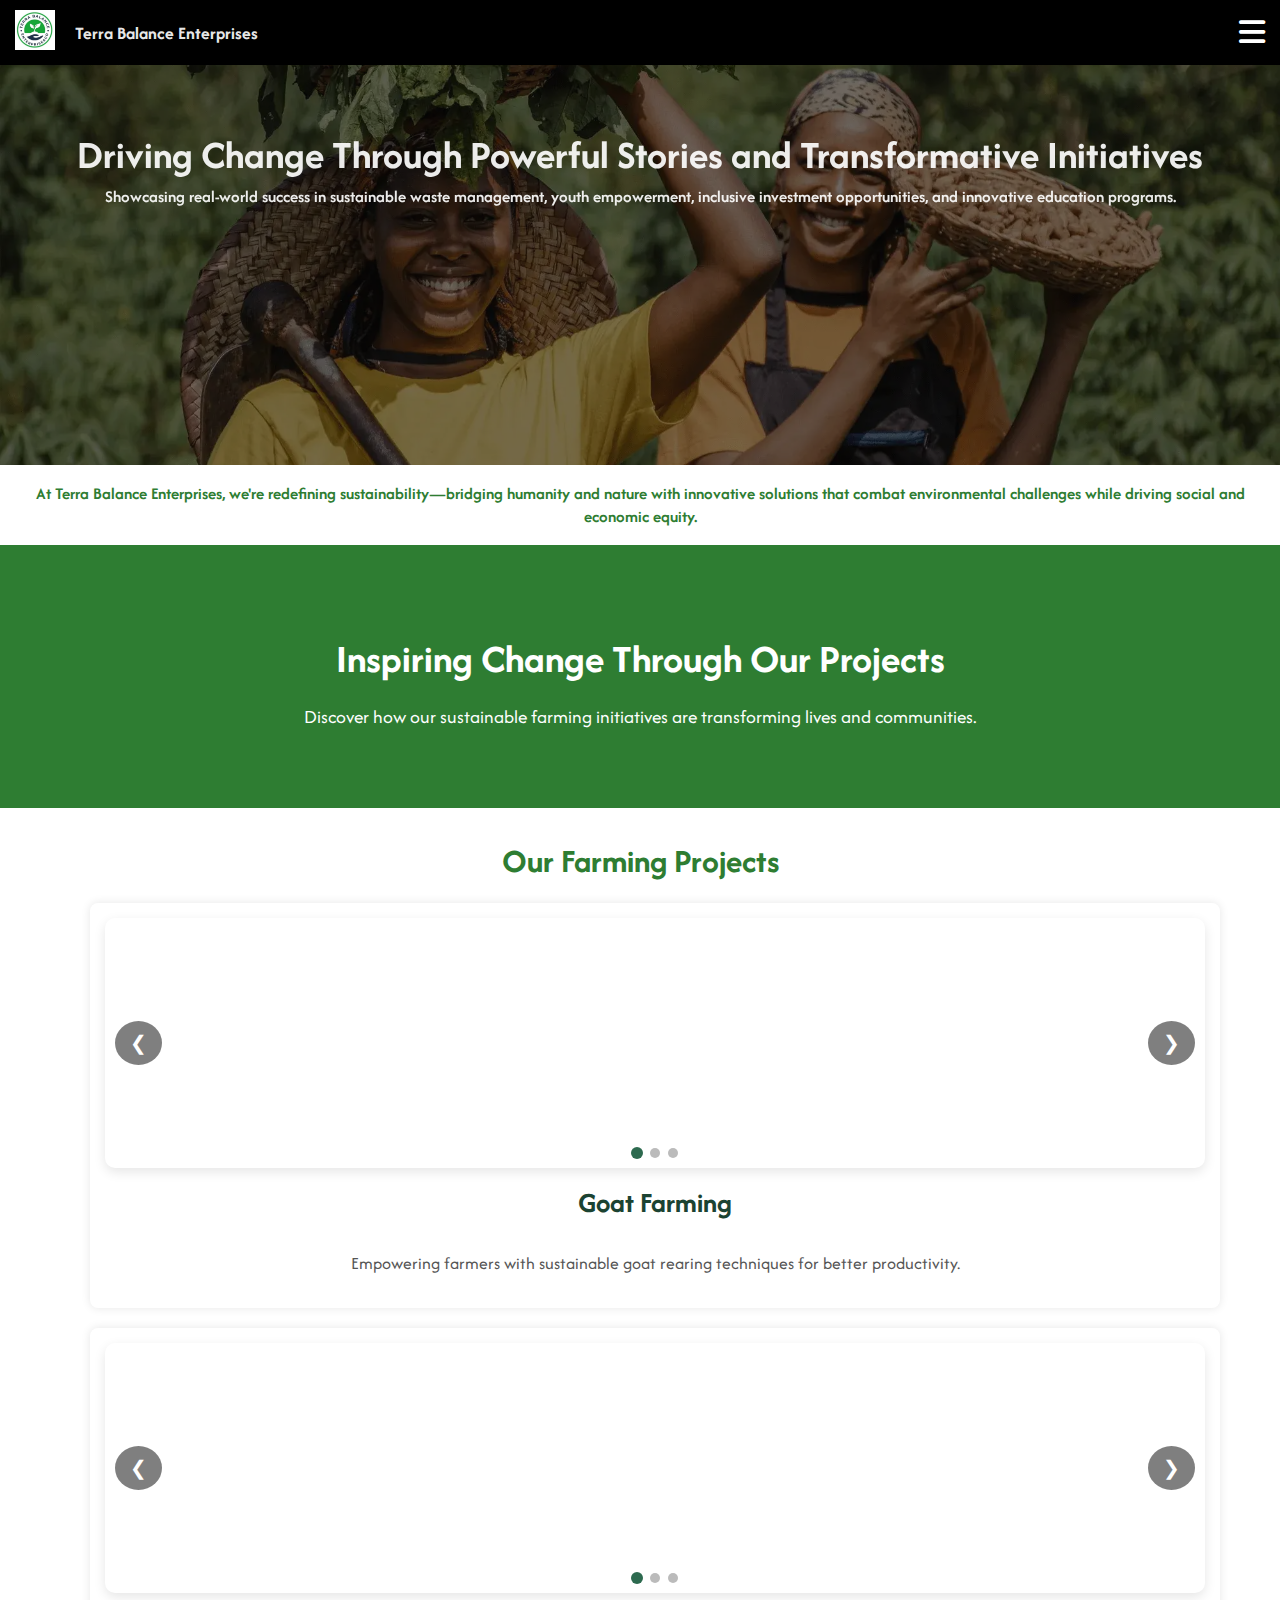
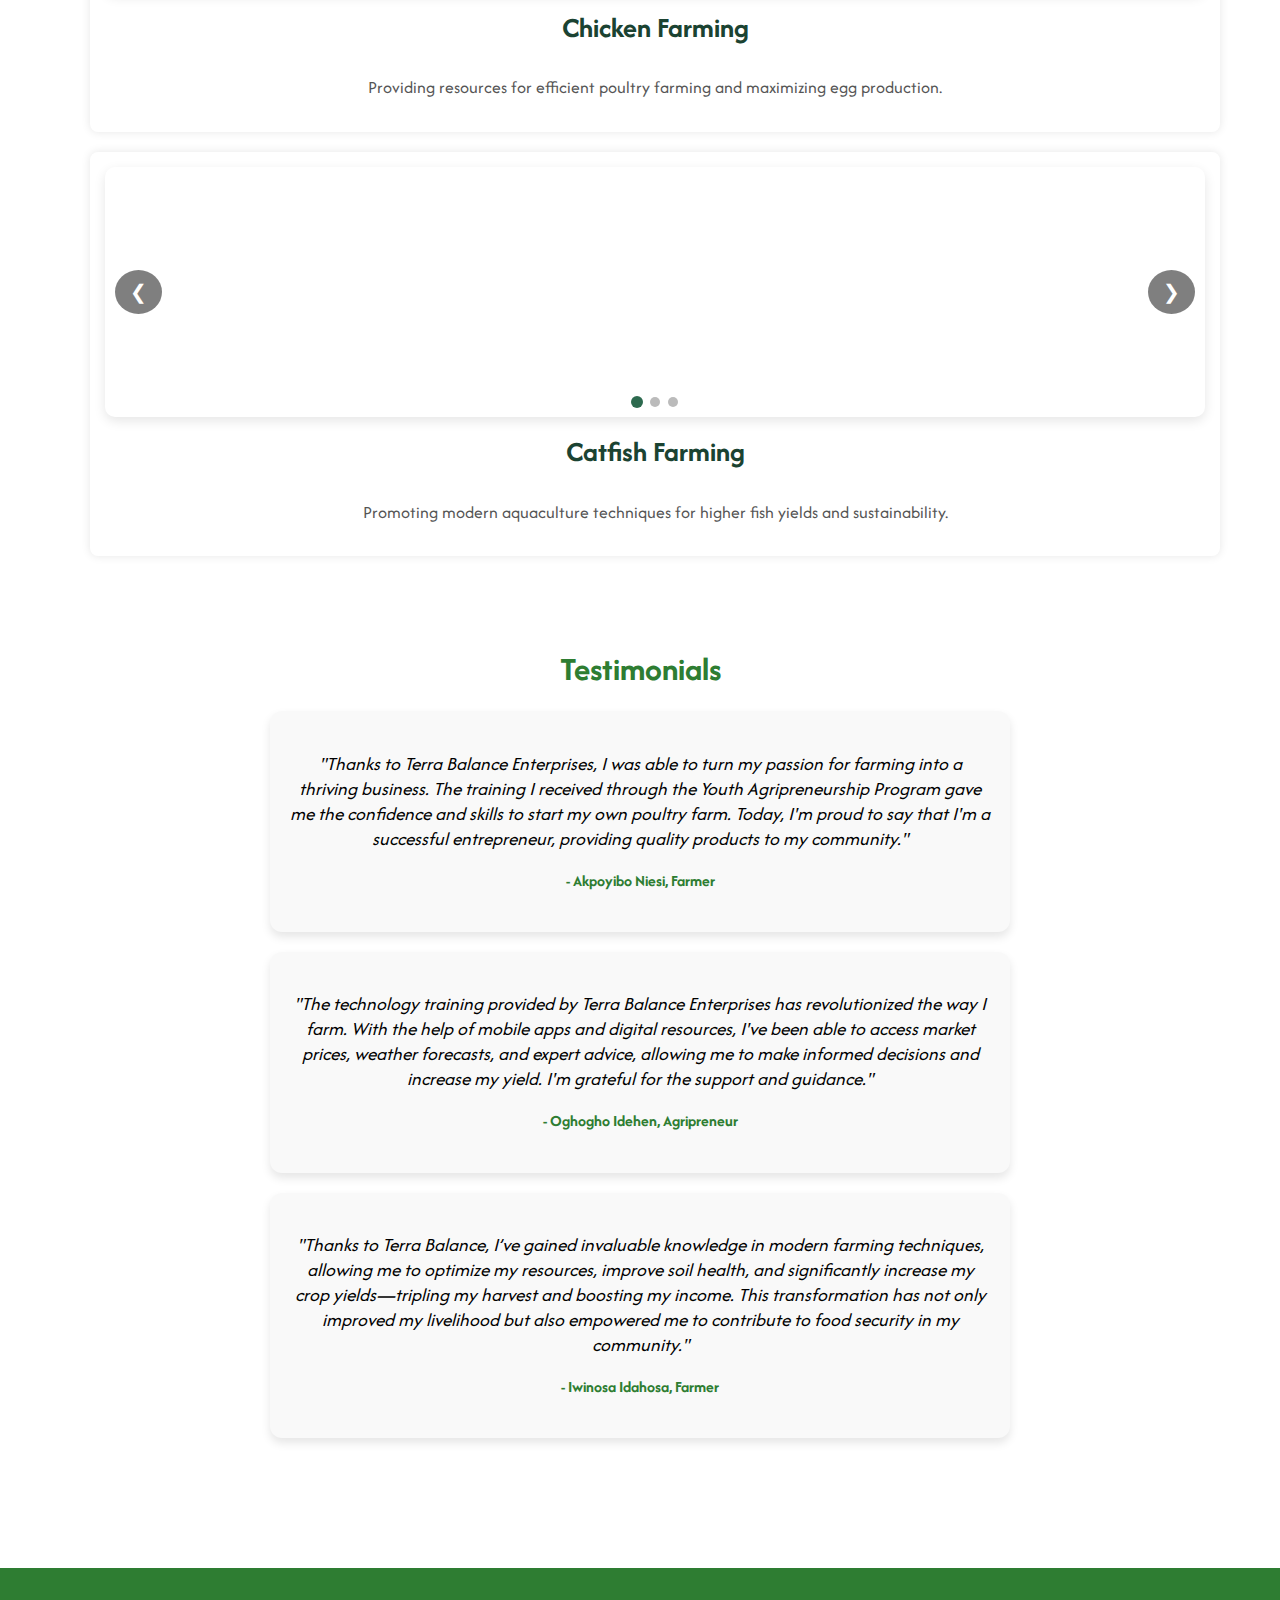
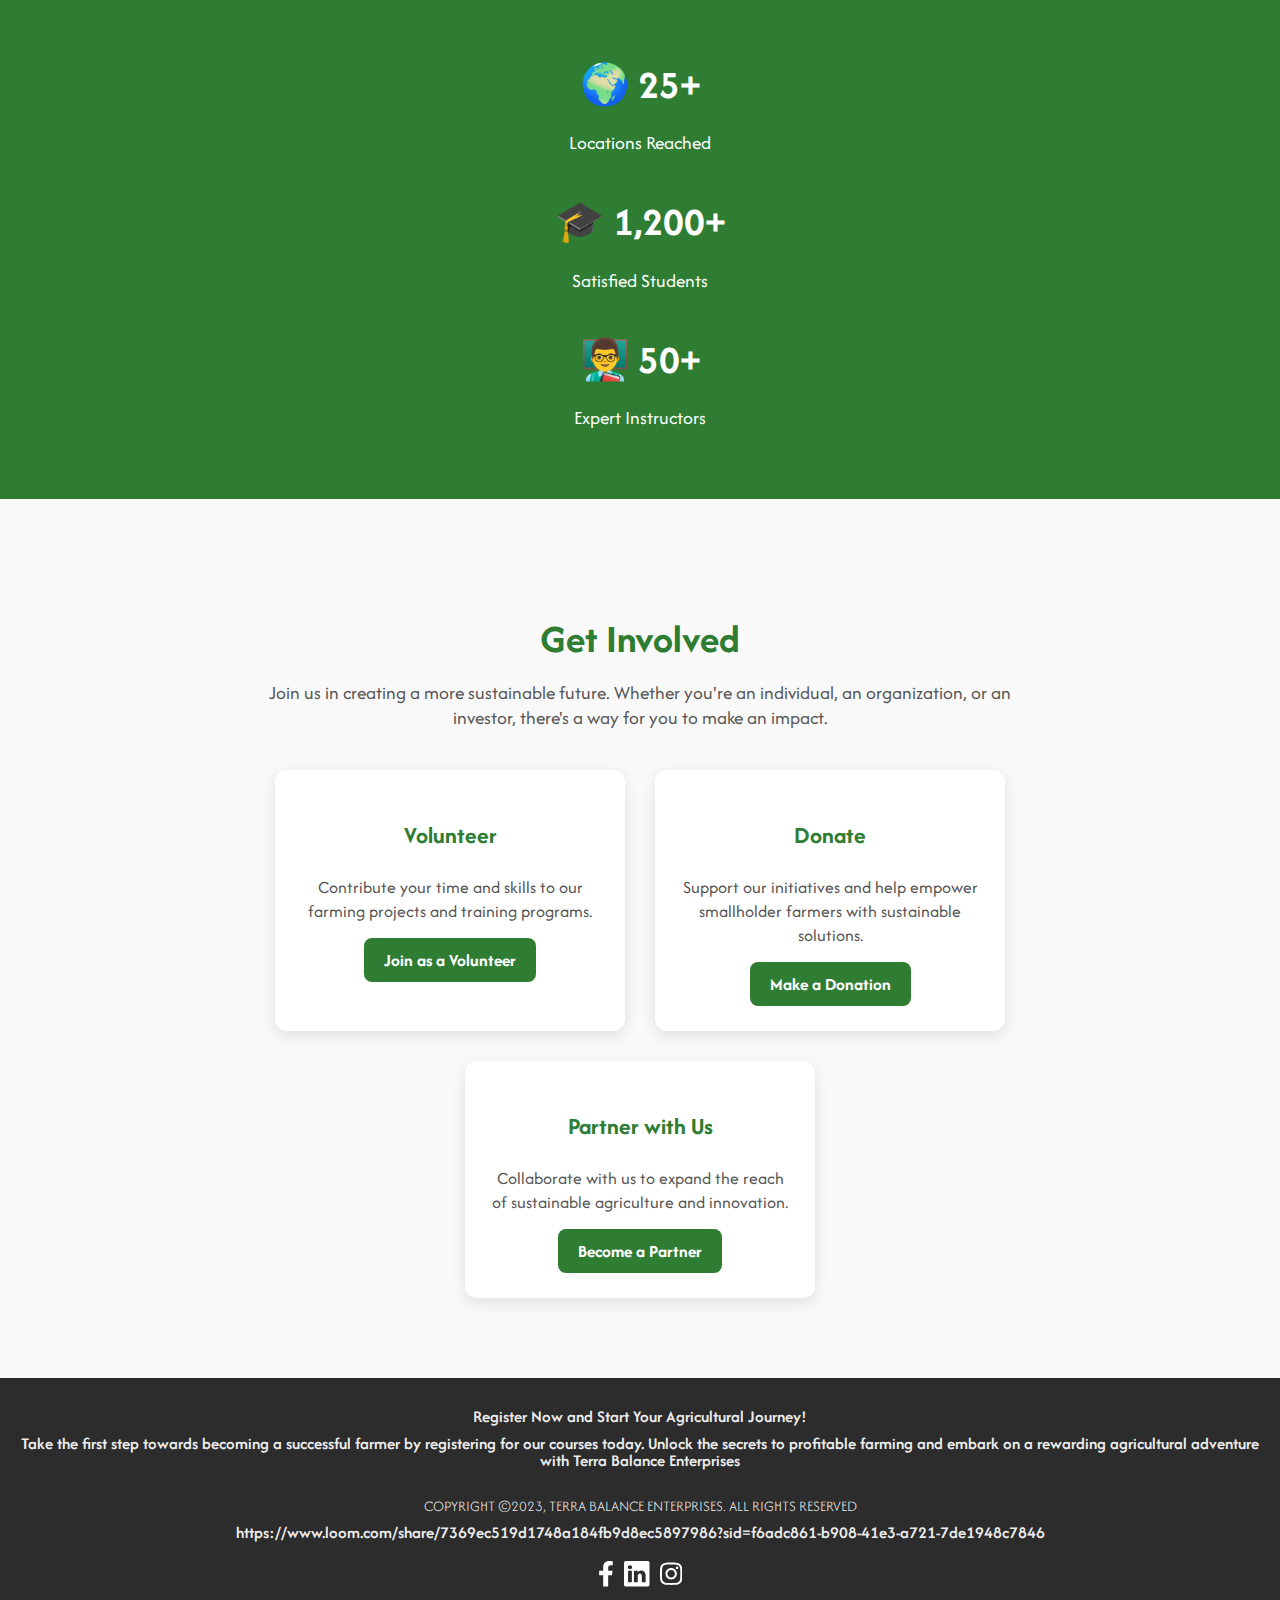
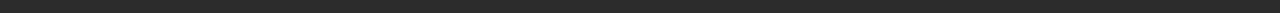
<file: final/storiesandprojects.html>
<!DOCTYPE html>
<html lang="en">
<head>
    <meta charset="UTF-8">
    <meta name="viewport" content="width=device-width, initial-scale=1.0">
    <title>Stories & Projects | Terra Balance</title>
    <link rel="stylesheet" href="styles/storiesandprojects.css">
    <link href="https://cdnjs.cloudflare.com/ajax/libs/font-awesome/6.4.0/css/all.min.css" rel="stylesheet">
    <link href="https://fonts.googleapis.com/css2?family=Afacad+Flux:wght@100..1000&display=swap" rel="stylesheet">
</head>
<body>
    <header>
        <a id="logo_link" href="index.html">
            <picture>
                <source srcset="images/logo.webp" media="(min-width: 1000px)">
                <source srcset="images/logo.webp" media="(min-width: 640px)">
                <img id="logo" src="images/logo.webp" alt="terra-balance logo" width="500" height="250">
            </picture>
        </a>
        <div id="logo_name"><p>Terra Balance Enterprises</p></div>

        <div class="menu-toggle" id="mobile-menu">
            <i class="fas fa-bars"></i>
        </div>
        
        <nav id="nav">
            <div class="close-menu" id="close-menu">
                <i class="fas fa-times"></i>
            </div>
            <a href="index.html" class="nav-link">Home</a>
            <a href="services.html" class="nav-link">OurServices</a>
            <a href="product_page.html" class="nav-link">Products</a>
            <a href="storiesandprojects.html" class="nav-link">Stories&Projects</a>
            <a href="contactus.html" class="nav-link">ContactUs</a>
          
            <div class="auth-buttons" id="auth-buttons">
              <a href="login_form.html" class="btn login-btn">Login</a>
              <a href="login_form.html" class="btn signup-btn">Sign Up</a>
            </div>
          
            <div class="user-info" id="user-info" style="display: none;">
              <span id="user-name">Welcome, <span id="user-display-name">Guest</span>!</span>
              <a href="#" id="logout-btn" class="btn login-btn">Logout</a>
            </div>
          </nav>
          
    </header>
    
    
    <div class="box1">
        <picture>
            <source srcset="images/happy-farmers.webp" media="(min-width: 1000px)">
            <source srcset="images/happy-farmers.webp" media="(min-width: 640px)">
            <img class="cows" src="images/happy-farmers.webp" alt="cows" width="500" height="250">
        </picture>

        <div class="title">
            <div id="title"> Driving Change Through Powerful Stories and Transformative Initiatives</div>
            <p>Showcasing real-world success in sustainable waste management, youth empowerment, inclusive investment opportunities, and innovative education programs.</p>    
        </div>
    </div>

    <div class="product-block">
        <p>At Terra Balance Enterprises, we're redefining sustainability—bridging humanity and nature with innovative solutions that combat environmental challenges while driving social and economic equity.</p>
    </div>

    <main>
        <!-- Welcome Section -->
        <section class="welcome">
            <div class="container">
                <h1>Inspiring Change Through Our Projects</h1>
                <p>Discover how our sustainable farming initiatives are transforming lives and communities.</p>
            </div>
        </section>

        <!-- Projects Section -->
        <section class="projects">
            <div class="container">
                <h2>Our Farming Projects</h2>
                <div class="grid">
                    
                    <!-- Project Item (Goat Farming) -->
                    <div class="project-item">
                        <div class="carousel">
                            <picture>
                                <source srcset="images/goat1.webp" media="(min-width: 1000px)">
                                <source srcset="images/goat1.webp" media="(min-width: 640px)">
                                <img src="images/goat1.webp" alt="Goat Farming Image 1" width="500" height="250">
                            </picture>

                            <picture>
                                <source srcset="images/goat2.webp" media="(min-width: 1000px)">
                                <source srcset="images/goat2.webp" media="(min-width: 640px)">
                                <img src="images/goat2.webp" alt="Goat Farming Image 2" width="500" height="250">
                            </picture>

                            <picture>
                                <source srcset="images/goat3.webp" media="(min-width: 1000px)">
                                <source srcset="images/goat3.webp" media="(min-width: 640px)">
                                <img src="images/goat3.webp" alt="Goat Farming Image 3" width="500" height="250">
                            </picture>
                        </div>
                        <h3>Goat Farming</h3>
                        <p>Empowering farmers with sustainable goat rearing techniques for better productivity.</p>
                    </div>
                    
                    <!-- Project Item (Chicken Farming) -->
                    <div class="project-item">
                        <div class="carousel">
                            <picture>
                            <source srcset="images/chicken1.webp" media="(min-width: 1000px)">
                            <source srcset="images/chicken1.webp" media="(min-width: 640px)">
                            <img src="images/chicken1.webp" alt="Chicken Farming Image 1" width="500" height="250">
                        </picture>

                        <picture>
                            <source srcset="images/chicken2.webp" media="(min-width: 1000px)">
                            <source srcset="images/chicken2.webp" media="(min-width: 640px)">
                            <img src="images/chicken2.webp" alt="Chicken Farming Image 2" width="500" height="250">
                        </picture>

                        <picture>
                            <source srcset="images/chicken3.webp" media="(min-width: 1000px)">
                            <source srcset="images/chicken3.webp" media="(min-width: 640px)">
                            <img src="images/chicken3.webp" alt="Chicken Farming Image 3" width="500" height="250">
                        </picture>
                    </div>
                        <h3>Chicken Farming</h3>
                        <p>Providing resources for efficient poultry farming and maximizing egg production.</p>
                    </div>
                    
                    <!-- Project Item (Catfish Farming) -->
                    <div class="project-item">
                        <div class="carousel">
                            <picture>
                                <source srcset="images/catfish1.webp" media="(min-width: 1000px)">
                                <source srcset="images/catfish1.webp" media="(min-width: 640px)">
                                <img src="images/catfish1.webp" alt="Catfish Farming Image 1" width="500" height="250">
                            </picture>

                            <picture>
                                <source srcset="images/catfish2.webp" media="(min-width: 1000px)">
                                <source srcset="images/catfish2.webp" media="(min-width: 640px)">
                                <img src="images/catfish2.webp" alt="Catfish Farming Image 2" width="500" height="250">
                            </picture>

                            <picture>
                                <source srcset="images/catfish3.webp" media="(min-width: 1000px)">
                                <source srcset="images/catfish3.webp" media="(min-width: 640px)">
                                <img src="images/catfish3.webp" alt="Catfish Farming Image 3" width="500" height="250">
                            </picture>
                        </div>
                        <h3>Catfish Farming</h3>
                        <p>Promoting modern aquaculture techniques for higher fish yields and sustainability.</p>
                    </div>
                </div>
            </div>
        </section>

        <!-- Testimonials Section -->
        <section class="testimonials">
            <div class="container">
                <h2>Testimonials</h2>
                <div class="testimonial-item">
                    <p>"Thanks to Terra Balance Enterprises, I was able to turn my passion for farming into a thriving business. The training I received through the Youth Agripreneurship Program gave me the confidence and skills to start my own poultry farm. Today, I'm proud to say that I'm a successful entrepreneur, providing quality products to my community."</p>
                    <h4>- Akpoyibo Niesi, Farmer</h4>
                </div>

                <div class="testimonial-item">
                    <p>"The technology training provided by Terra Balance Enterprises has revolutionized the way I farm. With the help of mobile apps and digital resources, I've been able to access market prices, weather forecasts, and expert advice, allowing me to make informed decisions and increase my yield. I'm grateful for the support and guidance."</p>
                    <h4>- Oghogho Idehen, Agripreneur</h4>
                </div>

                <div class="testimonial-item">
                    <p>"Thanks to Terra Balance, I’ve gained invaluable knowledge in modern farming techniques, allowing me to optimize my resources, improve soil health, and significantly increase my crop yields—tripling my harvest and boosting my income. This transformation has not only improved my livelihood but also empowered me to contribute to food security in my community."</p>
                    <h4>- Iwinosa Idahosa, Farmer </h4>
                </div>
            </div>
        </section>

        <!-- Impact Statistics Section -->
        <section class="impact-stats">
            <div class="container">
                <div class="stat">
                    <h3>🌍 25+</h3>
                    <p>Locations Reached</p>
                </div>

                <div class="stat">
                    <h3>🎓 1,200+</h3>
                    <p>Satisfied Students</p>
                </div>

                <div class="stat">
                    <h3>👨‍🏫 50+</h3>
                    <p>Expert Instructors</p>
                </div>
            </div>
        </section>
        
        <!-- Get Involved Section -->
        <section class="get-involved">
            <div class="container">
                <h2>Get Involved</h2>
                <p>Join us in creating a more sustainable future. Whether you're an individual, an organization, or an investor, there's a way for you to make an impact.</p>
            
                <div class="involvement-options">
                    <!-- Volunteer -->
                    <div class="involve-item">
                        <h3>Volunteer</h3>
                        <p>Contribute your time and skills to our farming projects and training programs.</p>
                        <a href="https://forms.gle/aPPqfNHBLPFPaLge6" class="btn">Join as a Volunteer</a>
                    </div>
                
                    <!-- Donate -->
                    <div class="involve-item">
                        <h3>Donate</h3>
                        <p>Support our initiatives and help empower smallholder farmers with sustainable solutions.</p>
                        <a href="https://forms.gle/sSPba879AgfKLz3g7" class="btn">Make a Donation</a>
                    </div>
                
                    <!-- Partner -->
                    <div class="involve-item">
                        <h3>Partner with Us</h3>
                        <p>Collaborate with us to expand the reach of sustainable agriculture and innovation.</p>
                        <a href="contactus.html" class="btn">Become a Partner</a>
                    </div>
                </div>
            </div>
        </section>
    </main>

    <footer>
        <p>Register Now and Start Your Agricultural Journey!</p>
        <p>Take the first step towards becoming a successful farmer by registering for our courses today. Unlock the secrets to profitable farming and embark on a rewarding agricultural adventure with Terra Balance Enterprises</p>
        <p class="copy">COPYRIGHT ©2023, TERRA BALANCE ENTERPRISES.  ALL RIGHTS RESERVED</p>
        <p>https://www.loom.com/share/7369ec519d1748a184fb9d8ec5897986?sid=f6adc861-b908-41e3-a721-7de1948c7846</p>
        <div class="social">
            <a href="https://facebook.com" target="_blank">
                <svg class="fb" xmlns="http://www.w3.org/2000/svg" height="1.5em" viewBox="0 0 320 512" ><!--! Font Awesome Free 6.4.2 by @fontawesome - https://fontawesome.com License - https://fontawesome.com/license (Commercial License) Copyright 2023 Fonticons, Inc. --><style>svg{fill:#ffffff}</style><path d="M279.14 288l14.22-92.66h-88.91v-60.13c0-25.35 12.42-50.06 52.24-50.06h40.42V6.26S260.43 0 225.36 0c-73.22 0-121.08 44.38-121.08 124.72v70.62H22.89V288h81.39v224h100.17V288z"/></svg>
            </a>
            <a href="https://linkedin.com" target="_blank">
                <svg xmlns="http://www.w3.org/2000/svg" height="1.5em" fill="currentColor" class="bi bi-linkedin" viewBox="0 0 16 16">
                    <path d="M0 1.146C0 .513.526 0 1.175 0h13.65C15.474 0 16 .513 16 1.146v13.708c0 .633-.526 1.146-1.175 1.146H1.175C.526 16 0 15.487 0 14.854zm4.943 12.248V6.169H2.542v7.225zm-1.2-8.212c.837 0 1.358-.554 1.358-1.248-.015-.709-.52-1.248-1.342-1.248S2.4 3.226 2.4 3.934c0 .694.521 1.248 1.327 1.248zm4.908 8.212V9.359c0-.216.016-.432.08-.586.173-.431.568-.878 1.232-.878.869 0 1.216.662 1.216 1.634v3.865h2.401V9.25c0-2.22-1.184-3.252-2.764-3.252-1.274 0-1.845.7-2.165 1.193v.025h-.016l.016-.025V6.169h-2.4c.03.678 0 7.225 0 7.225z"/></svg>
            </a>
            <a href="https://instagram.com" target="_blank">
                <svg class="fb" xmlns="http://www.w3.org/2000/svg" height="1.5em" viewBox="0 0 448 512"><!--! Font Awesome Free 6.4.2 by @fontawesome - https://fontawesome.com License - https://fontawesome.com/license (Commercial License) Copyright 2023 Fonticons, Inc. --><style>svg{fill:#ffffff}</style><path d="M224.1 141c-63.6 0-114.9 51.3-114.9 114.9s51.3 114.9 114.9 114.9S339 319.5 339 255.9 287.7 141 224.1 141zm0 189.6c-41.1 0-74.7-33.5-74.7-74.7s33.5-74.7 74.7-74.7 74.7 33.5 74.7 74.7-33.6 74.7-74.7 74.7zm146.4-194.3c0 14.9-12 26.8-26.8 26.8-14.9 0-26.8-12-26.8-26.8s12-26.8 26.8-26.8 26.8 12 26.8 26.8zm76.1 27.2c-1.7-35.9-9.9-67.7-36.2-93.9-26.2-26.2-58-34.4-93.9-36.2-37-2.1-147.9-2.1-184.9 0-35.8 1.7-67.6 9.9-93.9 36.1s-34.4 58-36.2 93.9c-2.1 37-2.1 147.9 0 184.9 1.7 35.9 9.9 67.7 36.2 93.9s58 34.4 93.9 36.2c37 2.1 147.9 2.1 184.9 0 35.9-1.7 67.7-9.9 93.9-36.2 26.2-26.2 34.4-58 36.2-93.9 2.1-37 2.1-147.8 0-184.8zM398.8 388c-7.8 19.6-22.9 34.7-42.6 42.6-29.5 11.7-99.5 9-132.1 9s-102.7 2.6-132.1-9c-19.6-7.8-34.7-22.9-42.6-42.6-11.7-29.5-9-99.5-9-132.1s-2.6-102.7 9-132.1c7.8-19.6 22.9-34.7 42.6-42.6 29.5-11.7 99.5-9 132.1-9s102.7-2.6 132.1 9c19.6 7.8 34.7 22.9 42.6 42.6 11.7 29.5 9 99.5 9 132.1s2.7 102.7-9 132.1z"/></svg>
            </a>
        </div>
    </footer>
    <script>
        const menuToggle = document.getElementById('mobile-menu');
        const nav = document.getElementById('nav');
        const closeMenu = document.getElementById('close-menu');
    
        menuToggle.addEventListener('click', () => {
            nav.classList.add('show-menu');
        });
    
        closeMenu.addEventListener('click', () => {
            nav.classList.remove('show-menu');
        });
    </script> 
    <script src="scripts/auth.js"></script>
    <script src="scripts/carousel.js"></script>
    <script src="scripts/active.js"></script>
</body>
</html>
</file>
<file: final/styles/homepage.css>
body{
    font-family: "Afacad Flux", serif;
    box-sizing: border-box;
    margin: 0;
    padding: 0;
}
header {
  display: flex;
  justify-content: flex-start; /* Aligns items to the left */
  align-items: center;
  padding: 10px 30px; /* Adjusted padding */
  background-color: black;
  position: sticky;
  top: 0;
  z-index: 1000;
}
.nav-link.active {
    font-weight: bold; /* Makes the text bold */
    color: rgb(113, 216, 119); /* Optional: Change text color */
}
/* Logo and Brand Name */
#logo {
  width: 40px; /* Adjust logo size */
  height: auto;
}

#logo_name {
  display: flex;
  align-items: center;
  margin-left: 15px; /* Moves text closer to logo */
}

#logo_name p {
  margin: 0 0 0 5px; /* Adjust spacing */
  font-family: "Afacad Flux", serif;
  font-size: 24px; /* Increase font size */
  font-weight: 700;
  color: rgba(255, 255, 255, 0.918);
}

/* Navigation Menu */
nav {
  display: flex;
  align-items: center;
  gap: 30px; /* Increase spacing between links */
  font-family: "Afacad Flux", serif; /* Matches company name font */
  margin-left: auto; /* Pushes nav to the right */
}

.nav-link {
  text-decoration: none;
  color: #fff;
  font-size: 19px;
  font-weight: 500;
  transition: color 0.3s ease;
}

.nav-link:hover {
  color: #b8b8b8; /* Hover effect */
}

/* Dropdown Menu */
.nav-item {
  position: relative;
}

.nav-item > .nav-link::after {
  content: '\2BC6'; /* Unicode for a downward caret ▼ */
  font-size: 12px;
  margin-left: 5px;
}

.dropdown-menu {
  display: none;
  position: absolute;
  top: 100%;
  left: 0;
  background: #000000fb; /* Darker background */
  min-width: 160px;
  box-shadow: 0 4px 6px rgba(0, 0, 0, 0.2);
  border-radius: 5px;
  opacity: 0;
  visibility: hidden;
  transform: translateY(10px);
  transition: opacity 0.3s ease, transform 0.3s ease;
}

.nav-item:hover .dropdown-menu {
  display: block;
  opacity: 1;
  visibility: visible;
  transform: translateY(0);
}

.dropdown-menu a {
  color: #fff;
  padding: 10px;
  display: block;
  transition: background 0.3s ease;
  text-decoration: none;
}

.dropdown-menu a:hover {
  background: #050303; /* Hover effect */
  color: #b8b8b8;
}
/* Auth Buttons */
.auth-buttons {
    display: flex;
    gap: 15px;
  }
  
  .btn {
    text-decoration: none;
    padding: 10px 20px;
    border-radius: 25px;
    font-weight: bold;
    transition: background-color 0.3s, color 0.3s;
  }
  
  /* Login Button */
  .login-btn {
    border: 2px solid #33af3a;
    color: #33af3a;
  }
  
  .login-btn:hover {
    background-color: #2e7d32;
    color: #ecf0f1;
  }
  
  /* Sign Up Button */
  .signup-btn {
    background-color: #2e7d32;
    color: #ecf0f1;
  }
  
  .signup-btn:hover {
    background-color: #33af3a;
  }

  .user-info {
    font-size: 19px;
    font-weight: bold;
    color: #fff;
  }
  #user-name {
    padding: 13px 5px 0 0;
  }
.box1 {
    position: relative; /* Establishes a positioning context for the overlay */
    width: 100%; /* Adjust to desired size */
}
.title{
    position: absolute; /* Allows overlay to stack on top of the image */
    top: 0;
    left: 0;
    width: 100%;
    height: 100%;
    background-color: rgba(8, 8, 8, 0.541); /* Black with 50% opacity */
    justify-content: center; /* Horizontally center text */
    z-index: 2; /* Ensure it appears on top of the image */
}
#title {
    font-family: "Afacad Flux", serif;
    font-weight: 700;
    color: rgba(255, 255, 255, 0.918);
    font-size: 70px;
    margin: 100px 50px;
    line-height: 1;
    text-align: left;
}
.title p {
    font-family: "Afacad Flux", serif;
    font-weight: 600;
    color:rgba(255, 255, 255, 0.918);
    font-size: 20px;
    text-align: left;
    margin: -70px 100px 0 50px;
}
.cows{
    width: 100%; /* Make image responsive */
    height: auto; /* Maintain aspect ratio */
    display: block;
}
.product-block {
    padding: 20px;
    margin: -20px 0px 30px 0px;
    padding: 20px 20px 10px 20px;
    font-family: "Afacad Flux", serif;
    font-weight: 600;
    font-size: 20px;
    text-align: center;
    background-color: #2e7d32;
    color: white;
}

/* About Section */
.about {
    background: #ffffff;
    padding: 30px 20px;
    text-align: center;
}

.container {
    max-width: 1100px;
    margin: auto;
}

h1 {
    font-size: 3.2em;
    color: #2e7d32; /* Earthy green */
    margin-bottom: 30px;
}

/* About Content */
.about-content {
    display: flex;
    flex-wrap: wrap;
    justify-content: space-between;
    align-items: center;
    gap: 20px;
    margin-bottom: -70px;
}

.text {
    flex: 1;
    text-align: left;
    max-width: 600px;
}

.text h2 {
    font-size: 1.8em;
    color: #2e7d32;
    margin-top: 30px;
}

.text p {
    font-size: 1em;
    color: #444;
    line-height: 1.4;
}

/* Image */
.image {
    flex: 1;
    text-align: right;
}

.image img {
    width: 100%;
    max-width: 500px;
    border-radius: 12px;
    box-shadow: 0px 6px 15px rgba(0, 0, 0, 0.1);
    transition: transform 0.3s ease-in-out;
}

/* Farming Services Section */
.farming-services {
    background: #ffffff;
    padding: 80px 20px;
    text-align: center;
}

.container {
    max-width: 1200px;
    margin: auto;
}

h1 {
    font-size: 2.1em;
    margin-top: -20px;
    margin-bottom: 20px;
    color: #2e7d32;
}

.container p {
    font-size: 1.2em;
    color: #555;
    margin-bottom: 40px;
    max-width: 1100px;
    margin-left: auto;
    margin-right: auto;
    line-height: 1.3;
}

/* Services Grid */
.services-grid {
    display: grid;
    grid-template-columns: repeat(3, 1fr);
    gap: 20px;
    justify-items: center;
    padding: 0 20px;
    margin-bottom: -70px;
}

.service-item {
    position: relative;
    overflow: hidden;
    border-radius: 12px;
    transition: transform 0.4s ease-in-out, box-shadow 0.4s ease-in-out;
    background-color: #fff;
    box-shadow: 0 10px 30px rgba(0, 0, 0, 0.1);
    text-decoration: none;
    color: inherit;
}

.service-item img {
    width: 100%;
    height: 100%;
    object-fit: cover;
    transition: transform 0.5s ease-in-out;
    border-radius: 12px;
}

.service-item:hover img {
    transform: scale(1.1);
}

.service-item h3 {
    position: absolute;
    bottom: 20px;
    left: 20px;
    font-size: 1.6em;
    color: white;
    text-shadow: 2px 2px 5px rgba(0, 0, 0, 0.3);
    margin: 0;
    font-weight: bold;
    z-index: 1;
    transition: opacity 0.3s ease-in-out;
}
.service-item h3:hover {
    color:lightgreen;
}
/* Three Image Section */
.three-image-section {
    text-align: center;
    padding: 80px 20px;
    background-color: #ffffff;
}

.container {
    max-width: 1100px;
    margin: auto;
}

/* Image Grid */
.image-grid {
    display: flex;
    gap: 20px;
    justify-content: center;
    align-items: center;
    flex-wrap: wrap;
    margin-bottom: -70px;
}

.image-item {
    flex: 1;
    max-width: 30%;
    overflow: hidden;
    border-radius: 12px;
    transition: transform 0.4s ease-in-out, box-shadow 0.4s ease-in-out;
}

.image-item img {
    width: 100%;
    height: auto;
    display: block;
    border-radius: 12px;
    transition: transform 0.3s ease-in-out;
}

/* Hover Effect */
.image-item:hover {
    box-shadow: 0px 10px 20px rgba(0, 0, 0, 0.2);
}

.section {
    text-align: center;
    padding: 50px 20px;
}
.grid {
    display: grid;
    grid-template-columns: repeat(auto-fit, minmax(300px, 1fr));
    gap: 20px;
    max-width: 1200px;
    margin: auto;
}
.grid-item {
    background: white;
    border-radius: 10px;
    overflow: hidden;
    box-shadow: 0 4px 8px rgba(0, 0, 0, 0.1);
    transition: transform 0.3s;
    padding-bottom: 20px;
    margin-top: 50px;
}
.grid-item img {
    width: 100%;
    height: 200px;
    object-fit: cover;
}
.grid-item:hover {
    transform: translateY(-10px);
    box-shadow: 0px 15px 40px rgba(0, 0, 0, 0.2);
}
.consult-button {
    color: #050303;
}
.consult-button:hover {
    color: #218838;
}
.info2 {
    padding: 10px;
}

/* Location Map Section */
.section.farming-services {
    background-color: #ecececf6;
    padding: 60px 0 140px;
    margin-top: 70px;
}

.section.location-map {
    background-color: #ecececf6;
    padding: 60px 20px;
    margin-top: 40px;
}

.location-map {
    text-align: center;
    padding: 80px 20px;
    background-color: #ffffff;
}

.container {
    max-width: 1100px;
    margin: auto;
}

/* Map Container */
.map-container {
    width: 100%;
    height: 450px;
    border-radius: 12px;
    overflow: hidden;
    box-shadow: 0px 10px 20px rgba(0, 0, 0, 0.1);
}

/* Address Section */
.address {
    margin-top: 20px;
    padding: 10px;
    text-align: center;
    max-width: 600px;
    margin-left: auto;
    margin-right: auto;
}

.address h3 {
    font-size: 1.8em;
    color: #2e7d32; /* Earthy Green */
    margin-bottom: 10px;
}

.address p {
    font-size: 1.2em;
    color: #444;
    margin: 5px 0;
}


footer {
    display: block;
    background-color: #2c2c2c;
    padding-top: 3px;
    padding-bottom: 30px;
}
footer p{
    font-family: "Afacad Flux", serif;
    font-weight: 600;
    color:rgba(255, 255, 255, 0.918);
    font-size: 20px;
    text-align: center;
    padding-top: 0px;
    margin: 30px 90px;
}
.copy {
    font-size: 15px;
    font-weight: 300;
    margin-top: 70px;
}
.social {
    justify-self: center;
    gap: 10px;
}

@media (min-width: 320px) and (max-width: 1300px) {
    header {
        flex-wrap: wrap;
        padding: 10px 15px;
    }
    #logo_name p {
        font-size: 18px;
    }
    nav {
        position: fixed;
        top: 0;
        right: -100%;
        width: 100%;
        height: 100vh;
        background: rgba(0, 0, 0, 0.95);
        backdrop-filter: blur(10px); /* Glass effect */
        display: flex;
        flex-direction: column;
        align-items: center;
        justify-content: center;
        transition: right 0.5s cubic-bezier(0.77, 0, 0.175, 1); /* Smooth easing */
        z-index: 1000;
    }

    nav.show-menu {
        right: 0;
    }

    .close-menu {
        position: absolute;
        top: 20px;
        right: 20px;
        font-size: 30px;
        color: white;
        cursor: pointer;
    }

    .menu-toggle {
        font-size: 30px;
        color: white;
        cursor: pointer;
        display: block;
        margin-left: auto;
    }

    .nav-link {
        margin: 20px 0;
        font-size: 20px;
        color: white;
        text-decoration: none;
        opacity: 0;
        transform: translateY(20px);
        transition: all 0.5s ease;
    }

    nav.show-menu .nav-link {
        opacity: 1;
        transform: translateY(0);
    }
    
    .nav-link:nth-child(2) { transition-delay: 0.1s; }
    .nav-link:nth-child(3) { transition-delay: 0.2s; }
    .nav-link:nth-child(4) { transition-delay: 0.3s; }
    .nav-link:nth-child(5) { transition-delay: 0.4s; }
    
    .menu-overlay {
        position: fixed;
        top: 0;
        left: 0;
        width: 100%;
        height: 100vh;
        background: rgba(0, 0, 0, 0.5);
        z-index: 999;
        opacity: 0;
        pointer-events: none;
        transition: opacity 0.3s ease;
    }
    
    .menu-overlay.show-overlay {
        opacity: 1;
        pointer-events: all;
    }

    .box1 {
        text-align: center;
        min-width: 0px;
    }
    .cows {
        width: 100%;
        height: 400px;
        object-fit: cover;
    }
    #title {
        text-align: center;
        font-size: 45px;
        margin: 50px 10px;
    }
    .title p {
        text-align: center;
        font-size: 17px;
        margin: -30px 20px 10px;
    }
    .product-block {
        font-size: 17px;
        padding: 20px 30px 5px;
    }
    h1 {
        font-size: 23px;
    }
    .about-content {
        flex-direction: column;
        font-size: 17px;
        margin-top: -30px;
    }
    .container p{
        font-size: 17px;
    }
    .services-grid {
        grid-template-columns: 1fr 1fr;
        font-size: 15px;
    }
    .services-grid img {
        width: 100%;
        height: auto;
        margin-bottom: -10px;
    }
    .image-grid {
        flex-direction: column;
        gap: 15px; /* Add space between images */
    }

    .image-item {
        max-width: 100%; /* Full width for each image */
        height: 250px; /* Increase height for better visibility */
        overflow: hidden;
    }

    .image-item img {
        width: 100%;
        height: 100%;
        object-fit: cover; /* Ensures the image fills the space without distortion */
        border-radius: 8px; /* Adds a slight border-radius for a cleaner look */
    }
    .grid {
        grid-template-columns: 1fr;
    }
    .map-container {
        height: 300px;
    }

    footer {
        text-align: center;
        padding: 20px;
    }
    footer p {
        font-size: 17px;
        width: 100%;
        margin: 10px 0;
        text-align: center;
        line-height: 1;
    }
    .copy {
        font-size: 15px;
        margin-top: 30px;
    }
    .social {
        display: flex;
        justify-content: center; /* Centers the icons horizontally */
        align-items: center;
        gap: 10px; /* Adds space between icons */
        margin-top: 20px;
    }
    .social a {
        display: inline-block;
        font-size: 10px; /* Adjust size as needed */
    }
}
@media (min-width: 769px) and (max-width: 1024px) {
    header {
        flex-wrap: wrap;
        padding: 10px 15px;
    }
    #logo_name p {
        font-size: 18px;
    }
    nav {
        position: fixed;
        top: 0;
        right: -100%;
        width: 100%;
        height: 100vh;
        background: rgba(0, 0, 0, 0.95);
        backdrop-filter: blur(10px); /* Glass effect */
        display: flex;
        flex-direction: column;
        align-items: center;
        justify-content: center;
        transition: right 0.5s cubic-bezier(0.77, 0, 0.175, 1); /* Smooth easing */
        z-index: 1000;
    }

    nav.show-menu {
        right: 0;
    }

    .close-menu {
        position: absolute;
        top: 20px;
        right: 20px;
        font-size: 30px;
        color: white;
        cursor: pointer;
    }

    .menu-toggle {
        font-size: 30px;
        color: white;
        cursor: pointer;
        display: block;
        margin-left: auto;
    }

    .nav-link {
        margin: 20px 0;
        font-size: 20px;
        color: white;
        text-decoration: none;
        opacity: 0;
        transform: translateY(20px);
        transition: all 0.5s ease;
    }

    nav.show-menu .nav-link {
        opacity: 1;
        transform: translateY(0);
    }
    
    .nav-link:nth-child(2) { transition-delay: 0.1s; }
    .nav-link:nth-child(3) { transition-delay: 0.2s; }
    .nav-link:nth-child(4) { transition-delay: 0.3s; }
    .nav-link:nth-child(5) { transition-delay: 0.4s; }
    
    .menu-overlay {
        position: fixed;
        top: 0;
        left: 0;
        width: 100%;
        height: 100vh;
        background: rgba(0, 0, 0, 0.5);
        z-index: 999;
        opacity: 0;
        pointer-events: none;
        transition: opacity 0.3s ease;
    }
    
    .menu-overlay.show-overlay {
        opacity: 1;
        pointer-events: all;
    }

    .box1 {
        text-align: center;
    }
    .cows {
        width: 100%;
        height: 400px;
        object-fit: cover;
    }
    #title {
        text-align: center;
        font-size: 50px;
        margin: 100px 10px;
    }
    .title p {
        text-align: center;
        font-size: 18px;
        margin: -70px 40px;
    }
    .product-block {
        font-size: 18px;
        padding: 20px 30px 5px;
    }
    .about-content {
        flex-direction: column;
    }
    .services-grid {
        grid-template-columns: 1fr 1fr;
    }
    .services-grid img {
        width: 100%;
        height: auto;
        margin-bottom: -10px;
    }
    .image-grid {
        flex-direction: column;
    }
    .grid {
        grid-template-columns: 1fr;
    }
    .map-container {
        height: 300px;
    }
}
</file>
<file: final/styles/services.css>
body{
    font-family: "Afacad Flux", serif;
    box-sizing: border-box;
    margin: 0;
    padding: 0;
}
header {
  display: flex;
  justify-content: flex-start; /* Aligns items to the left */
  align-items: center;
  padding: 10px 30px; /* Adjusted padding */
  background-color: black;
  position: sticky;
  top: 0;
  z-index: 1000;
}
.nav-link.active {
    font-weight: bold; /* Makes the text bold */
    color: rgb(113, 216, 119); /* Optional: Change text color */
}

/* Logo and Brand Name */
#logo {
  width: 40px; /* Adjust logo size */
  height: auto;
}

#logo_name {
  display: flex;
  align-items: center;
  margin-left: 15px; /* Moves text closer to logo */
}

#logo_name p {
  margin: 0 0 0 5px; /* Adjust spacing */
  font-family: "Afacad Flux", serif;
  font-size: 24px; /* Increase font size */
  font-weight: 700;
  color: rgba(255, 255, 255, 0.918);
}

/* Navigation Menu */
nav {
  display: flex;
  align-items: center;
  gap: 30px; /* Increase spacing between links */
  font-family: "Afacad Flux", serif; /* Matches company name font */
  margin-left: auto; /* Pushes nav to the right */
}

.nav-link {
  text-decoration: none;
  color: #fff;
  font-size: 19px;
  font-weight: 500;
  transition: color 0.3s ease;
}

.nav-link:hover {
  color: #b8b8b8; /* Hover effect */
}

/* Dropdown Menu */
.nav-item {
  position: relative;
}

.nav-item > .nav-link::after {
  content: '\2BC6'; /* Unicode for a downward caret ▼ */
  font-size: 12px;
  margin-left: 5px;
}

.dropdown-menu {
  display: none;
  position: absolute;
  top: 100%;
  left: 0;
  background: #000000fb; /* Darker background */
  min-width: 160px;
  box-shadow: 0 4px 6px rgba(0, 0, 0, 0.2);
  border-radius: 5px;
  opacity: 0;
  visibility: hidden;
  transform: translateY(10px);
  transition: opacity 0.3s ease, transform 0.3s ease;
}

.nav-item:hover .dropdown-menu {
  display: block;
  opacity: 1;
  visibility: visible;
  transform: translateY(0);
}

.dropdown-menu a {
  color: #fff;
  padding: 10px;
  display: block;
  transition: background 0.3s ease;
  text-decoration: none;
}

.dropdown-menu a:hover {
  background: #050303; /* Hover effect */
  color: #b8b8b8;
}
/* Auth Buttons */
.auth-buttons {
    display: flex;
    gap: 15px;
  }
  
  .btn {
    text-decoration: none;
    padding: 10px 20px;
    border-radius: 25px;
    font-weight: bold;
    transition: background-color 0.3s, color 0.3s;
  }
  
  /* Login Button */
  .login-btn {
    border: 2px solid #33af3a;
    color: #33af3a;
  }
  
  .login-btn:hover {
    background-color: #2e7d32;
    color: #ecf0f1;
  }
  
  /* Sign Up Button */
  .signup-btn {
    background-color: #2e7d32;
    color: #ecf0f1;
  }
  
  .signup-btn:hover {
    background-color: #33af3a;
  }
  .user-info {
    font-size: 19px;
    font-weight: bold;
    color: #fff;
  }
  #user-name {
    padding: 13px 5px 0 0;
  }
.box1 {
    position: relative; /* Establishes a positioning context for the overlay */
    width: 100%; /* Adjust to desired size */
}
.title{
    position: absolute; /* Allows overlay to stack on top of the image */
    top: 0;
    left: 0;
    width: 100%;
    height: 100%;
    background-color: rgba(8, 8, 8, 0.541); /* Black with 50% opacity */
    justify-content: center; /* Horizontally center text */
    z-index: 2; /* Ensure it appears on top of the image */
}
#title {
    font-family: "Afacad Flux", serif;
    font-weight: 700;
    color: rgba(255, 255, 255, 0.918);
    font-size: 70px;
    margin: 100px 50px;
    line-height: 1;
    text-align: left;
}
.title p {
    font-family: "Afacad Flux", serif;
    font-weight: 600;
    color:rgba(255, 255, 255, 0.918);
    font-size: 20px;
    text-align: left;
    margin: -70px 50px;
}
.cows{
    width: 100%; /* Make image responsive */
    height: auto; /* Maintain aspect ratio */
    display: block;
}
.product-block {
    padding: 20px 20px 10px 20px;
    margin: -20px 0px 30px 0px;
    font-family: "Afacad Flux", serif;
    font-weight: 600;
    font-size: 20px;
    text-align: center;
    background-color: #2e7d32;
    color: white;
}
.animal-farming {
    text-align: center;
    padding: 50px 20px;
}
.farming-grid {
    display: flex;
    flex-direction: column;
    align-items: center;
    max-width: 1200px;
    margin: auto;
}
.farming-item {
    width: 100%;
    background: white;
    border-radius: 10px;
    overflow: hidden;
    box-shadow: 0 4px 8px rgba(0, 0, 0, 0.849);
    transition: transform 0.3s;
    margin-bottom: 20px;
}

.farming-item img {
    width: 100%;
    height: 300px;
    object-fit: cover;
    padding: 10px;
}
.info {
    padding: 15px;
}
.info p {
    text-align: left;
}

h2 {
    font-size: 2.1em;
    margin-top: -20px;
    margin-bottom: 20px;
    color: #2e7d32;
}

.section {
    text-align: center;
    padding: 50px 20px;
}
.grid {
    display: grid;
    grid-template-columns: repeat(auto-fit, minmax(300px, 1fr));
    gap: 20px;
    max-width: 1200px;
    margin: auto;
}
.grid-item {
    background: white;
    border-radius: 10px;
    overflow: hidden;
    box-shadow: 0 4px 8px rgba(0, 0, 0, 0.1);
    transition: transform 0.3s;
}
.grid-item img {
    width: 100%;
    height: 200px;
    object-fit: cover;
    padding: 5px;
}
.info2 {
    padding: 10px;
}
.order-button, .consult-button, .register-button {
    display: block;
    width: 200px;
    margin: 20px auto;
    padding: 10px;
    background-color: #28a745;
    color: white;
    text-align: center;
    text-decoration: none;
    font-size: 18px;
    border-radius: 5px;
    transition: background 0.3s;
}
.order-button:hover, .consult-button:hover, .register-button:hover {
    background-color: #218838;
    transform: scale(1.05);
}
.consultation-section {
    margin-top: 30px;
    text-align: center;
}

.section.crop-farming, .section.training {
    background-color: #ecececf6;
    padding: 40px 20px;
}

footer {
    display: block;
    background-color: #2c2c2c;
    padding-top: 3px;
    padding-bottom: 30px;
}
footer p{
    font-family: "Afacad Flux", serif;
    font-weight: 600;
    color:rgba(255, 255, 255, 0.918);
    font-size: 20px;
    text-align: center;
    padding-top: 0px;
    margin: 30px 90px;
}
.copy {
    font-size: 15px;
    font-weight: 300;
    margin-top: 70px;
}
.social {
    justify-self: center;
}

@media (min-width: 320px) and (max-width: 1300px) {
  header {
      flex-wrap: wrap;
      padding: 10px 15px;
  }
  #logo_name p {
      font-size: 18px;
  }
  nav {
      position: fixed;
      top: 0;
      right: -100%;
      width: 100%;
      height: 100vh;
      background: rgba(0, 0, 0, 0.95);
      backdrop-filter: blur(10px); /* Glass effect */
      display: flex;
      flex-direction: column;
      align-items: center;
      justify-content: center;
      transition: right 0.5s cubic-bezier(0.77, 0, 0.175, 1); /* Smooth easing */
      z-index: 1000;
  }

  nav.show-menu {
      right: 0;
  }

  .close-menu {
      position: absolute;
      top: 20px;
      right: 20px;
      font-size: 30px;
      color: white;
      cursor: pointer;
  }

  .menu-toggle {
      font-size: 30px;
      color: white;
      cursor: pointer;
      display: block;
      margin-left: auto;
  }

  .nav-link {
      margin: 20px 0;
      font-size: 20px;
      color: white;
      text-decoration: none;
      opacity: 0;
      transform: translateY(20px);
      transition: all 0.5s ease;
  }

  nav.show-menu .nav-link {
      opacity: 1;
      transform: translateY(0);
  }
  
  .nav-link:nth-child(2) { transition-delay: 0.1s; }
  .nav-link:nth-child(3) { transition-delay: 0.2s; }
  .nav-link:nth-child(4) { transition-delay: 0.3s; }
  .nav-link:nth-child(5) { transition-delay: 0.4s; }
  
  .menu-overlay {
      position: fixed;
      top: 0;
      left: 0;
      width: 100%;
      height: 100vh;
      background: rgba(0, 0, 0, 0.5);
      z-index: 999;
      opacity: 0;
      pointer-events: none;
      transition: opacity 0.3s ease;
  }
  
  .menu-overlay.show-overlay {
      opacity: 1;
      pointer-events: all;
  }

  .box1 {
      text-align: center;
  }
  .cows {
      width: 100%;
      height: 300px;
      object-fit: cover;
  }
  #title {
      text-align: center;
      font-size: 50px;
      margin: 80px 10px;
  }
  .title p {
      text-align: center;
      font-size: 17px;
      margin: -60px 20px 0px;
  }
  .product-block {
      font-size: 17px;
      padding: 20px 30px 5px;
  }
  h1 {
      font-size: 23px;
  }
  .about-content {
      flex-direction: column;
      font-size: 15px;
      margin-top: -30px;
  }
  .container p{
      font-size: 15px;
  }
  .services-grid {
      grid-template-columns: 1fr 1fr;
      font-size: 15px;
  }
  .services-grid img {
      width: 100%;
      height: auto;
      margin-bottom: -10px;
  }
  .image-grid {
      
      gap: 15px; /* Add space between images */
  }

  .image-item {
      width: 100%; /* Full width for each image */
      height: 250px; /* Increase height for better visibility */
      overflow: hidden;
  }

  .image-item img {
      width: 300px;
      height: 220px;
      object-fit: cover; /* Ensures the image fills the space without distortion */
      border-radius: 8px; /* Adds a slight border-radius for a cleaner look */
  }
  .grid {
      grid-template-columns: 1fr;
  }
  .map-container {
      height: 300px;
  }

  footer {
      text-align: center;
      padding: 20px;
  }
  footer p {
      font-size: 17px;
      width: 100%;
      margin: 10px 0;
      text-align: center;
      line-height: 1;
  }
  .copy {
      font-size: 15px;
      margin-top: 30px;
  }
  .social {
      display: flex;
      justify-content: center; /* Centers the icons horizontally */
      align-items: center;
      gap: 10px; /* Adds space between icons */
      margin-top: 20px;
  }
  .social a {
      display: inline-block;
      font-size: 10px; /* Adjust size as needed */
  }
}
</file>
<file: final/styles/storiesandprojects.css>
body{
    font-family: "Afacad Flux", serif;
    box-sizing: border-box;
    margin: 0;
    padding: 0;
}
header {
  display: flex;
  justify-content: flex-start; /* Aligns items to the left */
  align-items: center;
  padding: 10px 30px; /* Adjusted padding */
  background-color: black;
  position: sticky;
  top: 0;
  z-index: 1000;
}
.nav-link.active {
    font-weight: bold; /* Makes the text bold */
    color: rgb(113, 216, 119); /* Optional: Change text color */
}
/* Logo and Brand Name */
#logo {
  width: 40px; /* Adjust logo size */
  height: auto;
}

#logo_name {
  display: flex;
  align-items: center;
  margin-left: 15px; /* Moves text closer to logo */
}

#logo_name p {
  margin: 0 0 0 5px; /* Adjust spacing */
  font-family: "Afacad Flux", serif;
  font-size: 24px; /* Increase font size */
  font-weight: 700;
  color: rgba(255, 255, 255, 0.918);
}

/* Navigation Menu */
nav {
  display: flex;
  align-items: center;
  gap: 30px; /* Increase spacing between links */
  font-family: "Afacad Flux", serif; /* Matches company name font */
  margin-left: auto; /* Pushes nav to the right */
}

.nav-link {
  text-decoration: none;
  color: #fff;
  font-size: 19px;
  font-weight: 500;
  transition: color 0.3s ease;
}

.nav-link:hover {
  color: #b8b8b8; /* Hover effect */
}

/* Dropdown Menu */
.nav-item {
  position: relative;
}

.nav-item > .nav-link::after {
  content: '\2BC6'; /* Unicode for a downward caret ▼ */
  font-size: 12px;
  margin-left: 5px;
}

.dropdown-menu {
  display: none;
  position: absolute;
  top: 100%;
  left: 0;
  background: #000000fb; /* Darker background */
  min-width: 160px;
  box-shadow: 0 4px 6px rgba(0, 0, 0, 0.2);
  border-radius: 5px;
  opacity: 0;
  visibility: hidden;
  transform: translateY(10px);
  transition: opacity 0.3s ease, transform 0.3s ease;
}

.nav-item:hover .dropdown-menu {
  display: block;
  opacity: 1;
  visibility: visible;
  transform: translateY(0);
}

.dropdown-menu a {
  color: #fff;
  padding: 10px;
  display: block;
  transition: background 0.3s ease;
  text-decoration: none;
}

.dropdown-menu a:hover {
  background: #050303; /* Hover effect */
  color: #b8b8b8;
}
/* Auth Buttons */
.auth-buttons {
    display: flex;
    gap: 15px;
  }
  
  .btn {
    text-decoration: none;
    padding: 10px 20px;
    border-radius: 25px;
    font-weight: bold;
    transition: background-color 0.3s, color 0.3s;
  }
  
  /* Login Button */
  .login-btn {
    border: 2px solid #33af3a;
    color: #33af3a;
  }
  
  .login-btn:hover {
    background-color: #2e7d32;
    color: #ecf0f1;
  }
  
  /* Sign Up Button */
  .signup-btn {
    background-color: #2e7d32;
    color: #ecf0f1;
  }
  
  .signup-btn:hover {
    background-color: #33af3a;
  }
  .user-info {
    font-size: 19px;
    font-weight: bold;
    color: #fff;
  }
  #user-name {
    padding: 13px 5px 0 0;
  }
.box1 {
    position: relative; /* Establishes a positioning context for the overlay */
    width: 100%; /* Adjust to desired size */
}
.title{
    position: absolute; /* Allows overlay to stack on top of the image */
    top: 0;
    left: 0;
    width: 100%;
    height: 100%;
    background-color: rgba(8, 8, 8, 0.541); /* Black with 50% opacity */
    justify-content: center; /* Horizontally center text */
    z-index: 2; /* Ensure it appears on top of the image */
}
#title {
    font-family: "Afacad Flux", serif;
    font-weight: 700;
    color: rgba(255, 255, 255, 0.918);
    font-size: 70px;
    margin: 150px 50px 0 50px;
    line-height: 1;
    text-align: right;
}
.title p {
    font-family: "Afacad Flux", serif;
    font-weight: 600;
    color:rgba(255, 255, 255, 0.918);
    font-size: 20px;
    text-align: left;
    margin: 50px 50px 0 400px;
    text-align: right;
}
.cows{
    width: 100%; /* Make image responsive */
    height: auto; /* Maintain aspect ratio */
    display: block;
}
.product-block {
    padding: 20px;
    margin: -20px 0px -20px 0px;
    font-family: "Afacad Flux", serif;
    font-weight: 600;
    font-size: 20px;
    text-align: center;
    background-color: white;
    color: #2e7d32;
}


.container {
    width: 90%;
    max-width: 1100px;
    margin: auto;
    text-align: center;
    padding: 50px 20px;
}

/* Welcome Section */
.welcome {
    background: #2e7d32; /* Green Theme */
    color: #fff;
    padding: 10px 20px;
}

.welcome h1 {
    font-size: 2.5em;
    margin-bottom: 10px;
}

.welcome p {
    font-size: 1.2em;
}

/* Projects Section */
.projects h2,
.testimonials h2,
.impact-stats h2 {
    font-size: 2.1em;
    margin-top: -20px;
    margin-bottom: 20px;
    color: #2e7d32;
}

.grid {
    display: flex;
    flex-wrap: wrap;
    justify-content: center;
    gap: 20px;
    margin-bottom: -50px;
}

.project-item {
    max-width: 30%;
    background: #fff;
    padding: 15px;
    border-radius: 8px;
    box-shadow: 0 0 10px rgba(0, 0, 0, 0.1);
    transition: transform 0.3s ease-in-out;
    text-align: center;
    width: 300px;
}

.carousel {
    position: relative;
    width: 100%;
    height: 300px; /* Increased height for better visibility */
    overflow: hidden;
    border-radius: 12px; /* Soft rounded corners for a sleek look */
    box-shadow: 0 4px 12px rgba(0, 0, 0, 0.1);
}

.carousel img {
    width: 100%;
    height: 100%;
    object-fit: cover;
    position: absolute;
    left: 0;
    top: 0;
    opacity: 0;
    transition: opacity 1s ease-in-out;
}

.carousel img:first-child {
    opacity: 1;
}

/* Navigation Arrows */
.carousel .prev, .carousel .next {
    position: absolute;
    top: 50%;
    transform: translateY(-50%);
    background: rgba(0, 0, 0, 0.5);
    color: white;
    border: none;
    padding: 10px 15px;
    cursor: pointer;
    font-size: 20px;
    border-radius: 50%;
    transition: 0.3s;
}

.carousel .prev { left: 10px; }
.carousel .next { right: 10px; }

.carousel .prev:hover, .carousel .next:hover {
    background: rgba(0, 0, 0, 0.8);
}

/* Dot Indicators */
.carousel-dots {
    position: absolute;
    bottom: 10px;
    left: 50%;
    transform: translateX(-50%);
    display: flex;
    gap: 8px;
}

.carousel-dots span {
    width: 10px;
    height: 10px;
    background: #bbb;
    border-radius: 50%;
    cursor: pointer;
    transition: 0.3s;
}

.carousel-dots .active {
    background: #2d6a4f;
    transform: scale(1.2);
}

/* Lightbox Full-Screen View */
.lightbox {
    position: fixed;
    top: 0;
    left: 0;
    width: 100%;
    height: 100%;
    background: rgba(0, 0, 0, 0.8);
    display: flex;
    justify-content: center;
    align-items: center;
    opacity: 0;
    pointer-events: none;
    transition: opacity 0.3s ease-in-out;
}

.lightbox.show {
    opacity: 1;
    pointer-events: auto;
}

/* Lightbox Image */
.lightbox img {
    max-width: 90%;
    max-height: 90%;
    border-radius: 10px;
    box-shadow: 0 4px 12px rgba(255, 255, 255, 0.3);
    transition: transform 0.3s ease-in-out;
}

/* Navigation Buttons */
.lightbox .prev, .lightbox .next {
    position: absolute;
    top: 50%;
    transform: translateY(-50%);
    background: rgba(255, 255, 255, 0.5);
    color: black;
    border: none;
    padding: 10px 15px;
    font-size: 24px;
    cursor: pointer;
    border-radius: 50%;
    transition: 0.3s;
}

.lightbox .prev { left: 20px; }
.lightbox .next { right: 20px; }

.lightbox .prev:hover, .lightbox .next:hover {
    background: rgba(255, 255, 255, 0.8);
}

/* Close Button */
.lightbox .close-btn {
    position: absolute;
    top: 20px;
    right: 30px;
    font-size: 30px;
    color: white;
    cursor: pointer;
    transition: 0.3s;
}

.lightbox .close-btn:hover {
    color: #ff5757;
}



.project-item h3 {
    font-size: 1.8em;
    color: #1b4332;
    margin-top: 15px;
}
.project-item p {
    font-size: 1.1em;
    color: #555;
    margin-top: 10px;
}
/* Testimonials Section */
.testimonials {
    background: #fff;
    padding: 60px 20px;
}

.testimonial-item {
    background: #f9f9f9;
    padding: 20px;
    margin: 20px auto;
    max-width: 700px;
    border-radius: 12px;
    box-shadow: 0 5px 10px rgba(0, 0, 0, 0.1);
}

.testimonial-item p {
    font-size: 1.2em;
    font-style: italic;
}

.testimonial-item h4 {
    margin-top: 10px;
    font-weight: bold;
    color: #2e7d32;
}

/* Impact Statistics */
.impact-stats {
    background: #2e7d32;
    color: white;
    padding: 0px 20px;
    display: flex;
    justify-content: space-around;
    flex-wrap: wrap;
}

.stat {
    text-align: center;
    flex: 1;
    min-width: 200px;
}

.stat h3 {
    font-size: 2.5em;
    margin-bottom: 5px;
}

.stat p {
    font-size: 1.2em;
}
/* Get Involved Section */
.get-involved {
    background: #f9f9f9;
    text-align: center;
    padding: 30px 20px;
}

.get-involved h2 {
    font-size: 2.5em;
    color: #2e7d32;
    margin-bottom: 15px;
}

.get-involved p {
    font-size: 1.2em;
    color: #555;
    max-width: 800px;
    margin: 0 auto 40px;
}

/* Involvement Options */
.involvement-options {
    display: flex;
    flex-wrap: wrap;
    justify-content: center;
    gap: 30px;
}

.involve-item {
    background: #ffffff;
    padding: 25px;
    border-radius: 12px;
    box-shadow: 0 5px 15px rgba(0, 0, 0, 0.1);
    text-align: center;
    max-width: 300px;
    transition: transform 0.3s ease-in-out;
}

.involve-item h3 {
    font-size: 1.5em;
    color: #2e7d32;
}

.involve-item p {
    font-size: 1.1em;
    color: #555;
    margin: 15px 0;
}

.involve-item .btn {
    display: inline-block;
    padding: 10px 20px;
    background: #2e7d32;
    color: white;
    font-size: 1.1em;
    text-decoration: none;
    border-radius: 8px;
    transition: background 0.3s ease-in-out;
}

.involve-item .btn:hover {
    background: #1b5e20;
}

/* Hover Effect */
.involve-item:hover {
    transform: scale(1.05);
}

footer {
    display: block;
    background-color: #2c2c2c;
    padding-top: 3px;
    padding-bottom: 30px;
}
footer p{
    font-family: "Afacad Flux", serif;
    font-weight: 600;
    color:rgba(255, 255, 255, 0.918);
    font-size: 20px;
    text-align: center;
    padding-top: 0px;
    margin: 30px 90px;
}
.copy {
    font-size: 15px;
    font-weight: 300;
    margin-top: 70px;
}
.social {
    justify-self: center;
}
@media (min-width: 320px) and (max-width: 1300px) {
    header {
        flex-wrap: wrap;
        padding: 10px 15px;
    }
    #logo_name p {
        font-size: 18px;
    }
    nav {
        position: fixed;
        top: 0;
        right: -100%;
        width: 100%;
        height: 100vh;
        background: rgba(0, 0, 0, 0.95);
        backdrop-filter: blur(10px); /* Glass effect */
        display: flex;
        flex-direction: column;
        align-items: center;
        justify-content: center;
        transition: right 0.5s cubic-bezier(0.77, 0, 0.175, 1); /* Smooth easing */
        z-index: 1000;
    }

    nav.show-menu {
        right: 0;
    }

    .close-menu {
        position: absolute;
        top: 20px;
        right: 20px;
        font-size: 30px;
        color: white;
        cursor: pointer;
    }

    .menu-toggle {
        font-size: 30px;
        color: white;
        cursor: pointer;
        display: block;
        margin-left: auto;
    }

    .nav-link {
        margin: 20px 0;
        font-size: 20px;
        color: white;
        text-decoration: none;
        opacity: 0;
        transform: translateY(20px);
        transition: all 0.5s ease;
    }

    nav.show-menu .nav-link {
        opacity: 1;
        transform: translateY(0);
    }
    
    .nav-link:nth-child(2) { transition-delay: 0.1s; }
    .nav-link:nth-child(3) { transition-delay: 0.2s; }
    .nav-link:nth-child(4) { transition-delay: 0.3s; }
    .nav-link:nth-child(5) { transition-delay: 0.4s; }
    
    .menu-overlay {
        position: fixed;
        top: 0;
        left: 0;
        width: 100%;
        height: 100vh;
        background: rgba(0, 0, 0, 0.5);
        z-index: 999;
        opacity: 0;
        pointer-events: none;
        transition: opacity 0.3s ease;
    }
    
    .menu-overlay.show-overlay {
        opacity: 1;
        pointer-events: all;
    }

    .box1 {
        text-align: center;
    }
    .cows {
        width: 100%;
        height: 400px;
        object-fit: cover;
    }
    #title {
        text-align: center;
        font-size: 40px;
        margin: 70px 20px;
    }
    .title p {
        text-align: center;
        font-size: 17px;
        margin: -60px 20px 10px;
    }
    .product-block {
        font-size: 17px;
        padding: 20px 30px 20px;
    }
    .welcome {
        padding: 10px 2px;
    }
    .grid {
        display: grid;
        grid-template-columns: 1fr;
        gap: 20px;
    }
    .project-item {
        max-width: 100%; /* Remove the max-width limitation */
        width: 100%;        
    }
    .carousel {
        width: 100%;
        height: 250px; /* Increased height for better visibility */
        overflow: hidden;
        border-radius: 10px;
    }
    .carousel img {
        width: 100%;
        height: 100%;
        object-fit: cover;
        display: block;
    }

    footer {
        text-align: center;
        padding: 20px;
    }
    footer p {
        font-size: 17px;
        width: 100%;
        margin: 10px 0;
        text-align: center;
        line-height: 1;
    }
    .copy {
        font-size: 15px;
        margin-top: 30px;
    }
    .social {
        display: flex;
        justify-content: center; /* Centers the icons horizontally */
        align-items: center;
        gap: 10px; /* Adds space between icons */
        margin-top: 20px;
    }
    .social a {
        display: inline-block;
        font-size: 17px; /* Adjust size as needed */
    }
}
</file>
